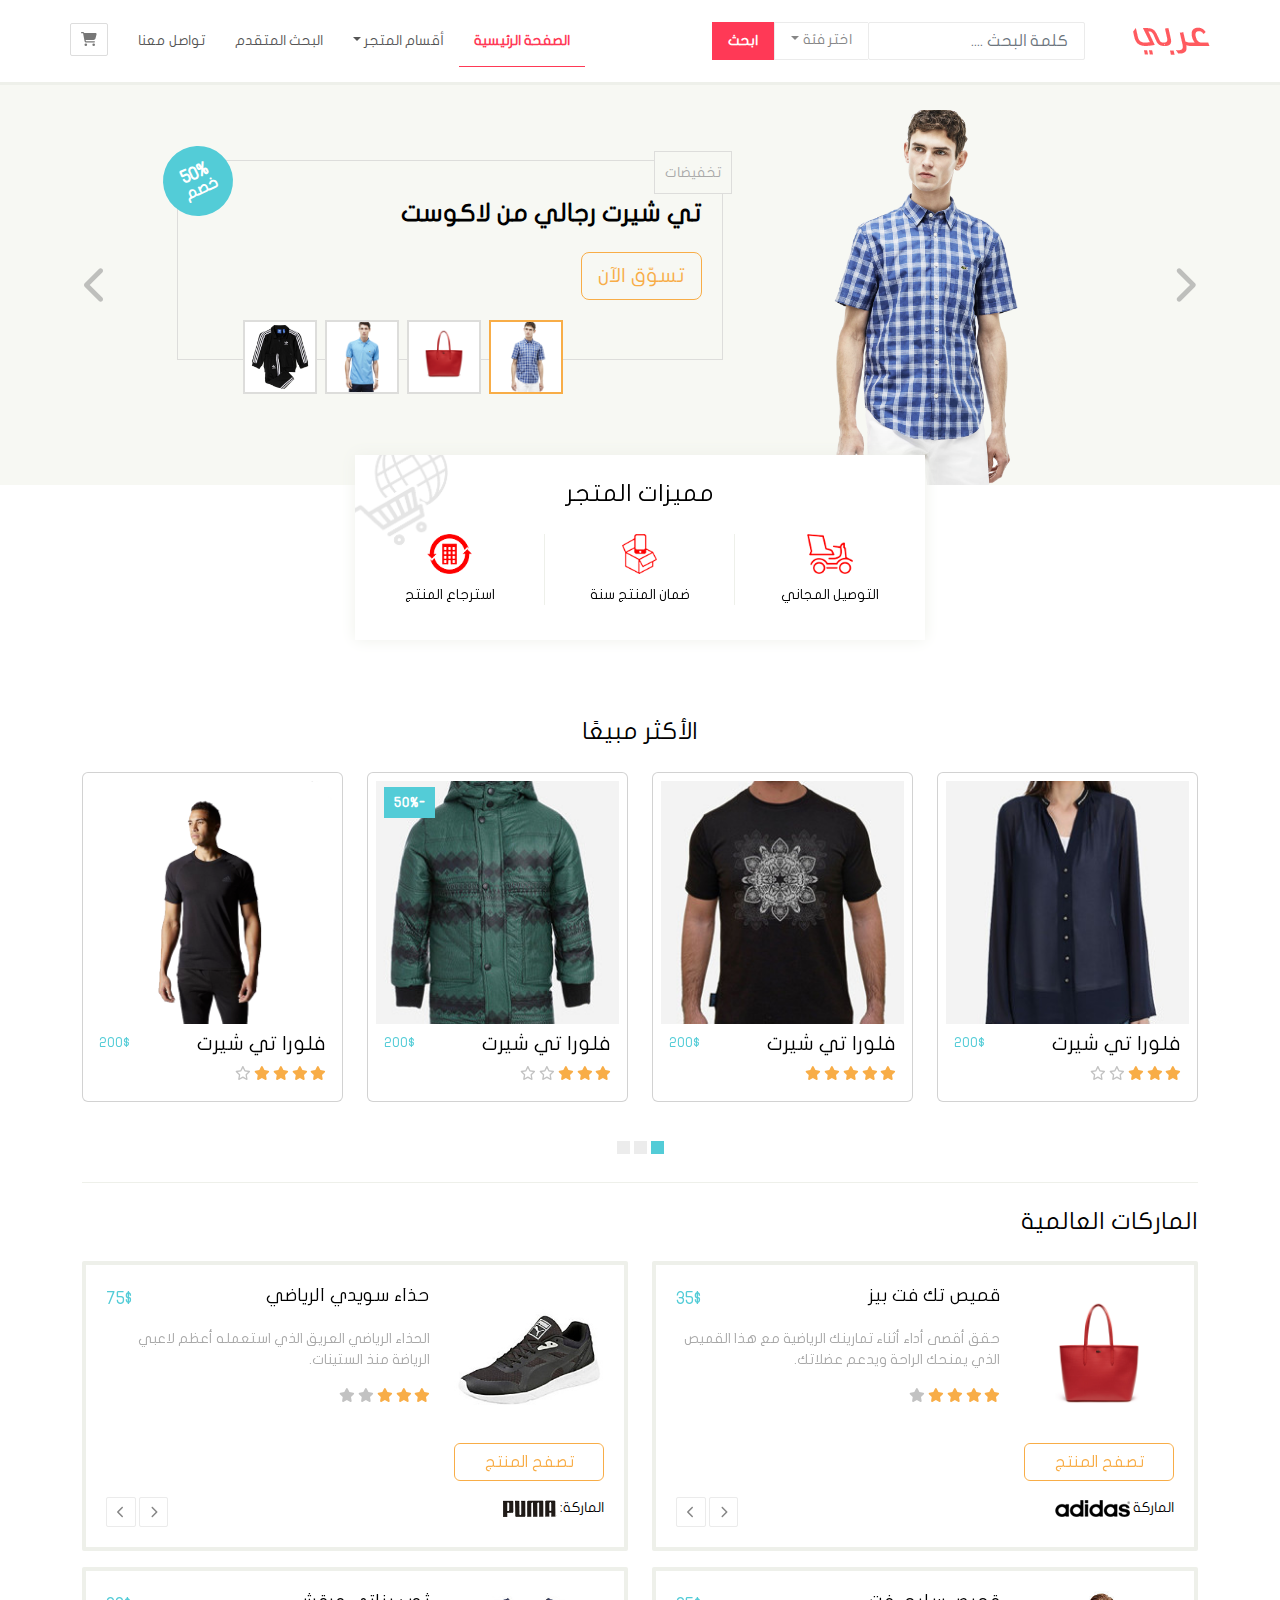
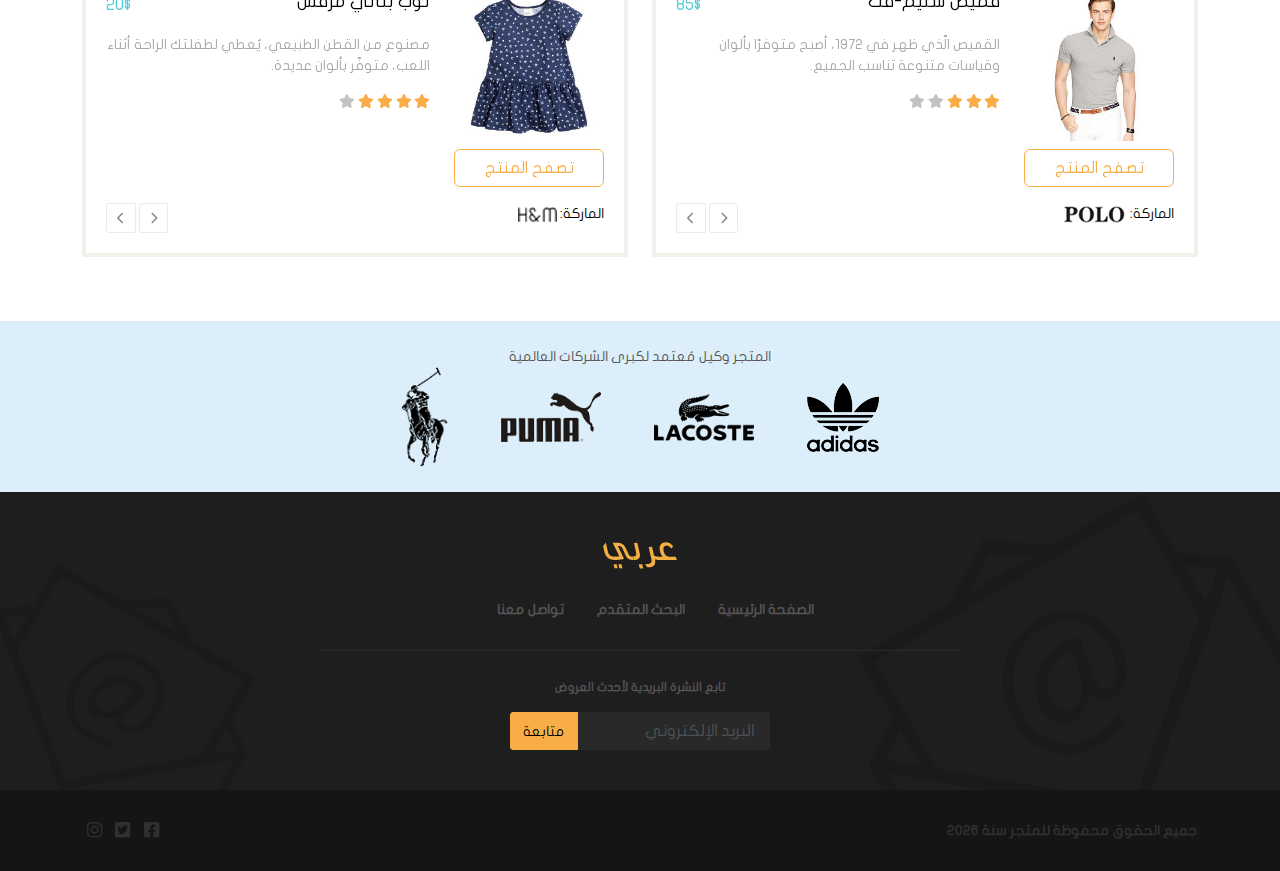
<file: index.html>
<!DOCTYPE html> <html lang="ar" dir="rtl"> <head> <meta charset="UTF-8"> <meta name="viewport" content="width=device-width,initial-scale=1"> <title>متجر عربي</title> <script defer src="main.js"></script><link href="css/style.css" rel="stylesheet"></head> <body> <div class="container-fluid"> <div class="row"> <nav class="navbar custom-navbar navbar-expand-lg"> <div class="container px-0"> <div class="navbar-header"> <button class="navbar-toggler btn btn-icon" type="button" data-bs-toggle="collapse" data-bs-target="#navbarCollapse" aria-controls="navbarCollapse" aria-expanded="false" aria-label="Toggle navigation"> <i class="fas fa-bars fa-xl"></i> </button> <a class="btn-icon btn d-lg-none" href="./checkout.html"> <i class="fa-solid fa-cart-shopping"></i> </a> <a href="#" class="me-5"> <img src="./images/logo.png" alt="متجر عربي"> </a> </div> <form action="" class="d-flex align-items-center inline-form"> <input type="search" class="form-control custom-form-control" placeholder="كلمة البحث ...."> <div class="dropdown"> <a href="#" class="nav-link dropdown-toggle custom-btn categories" id="navbarDropdown" role="button" data-bs-toggle="dropdown" area-expanded="false">اختر فئة</a> <ul class="dropdown-menu custom-dropdown-menu"> <li> <div class="checkbox ms-2"> <label> <input type="checkbox" name="search-category" value="men"> رجالي </label> </div> </li> <li> <div class="checkbox ms-2"> <label> <input type="checkbox" name="search-category" value="women"> نسائي </label> </div> </li> <li> <div class="checkbox ms-2"> <label> <input type="checkbox" name="search-category" value="kids"> أطفال </label> </div> </li> </ul> </div> <button type="submit" class="btn search-btn">ابحث</button> </form> <div class="collapse navbar-collapse" id="navbarCollapse"> <ul class="navbar-nav ms-auto"> <li class="nav-item active"> <a href="#" class="nav-link" aria-current="page">الصفحة الرئيسية </a> </li> <li class="nav-item dropdown"> <a href="#" class="nav-link dropdown-toggle" id="navbarDropdown2" role="button" data-bs-toggle="dropdown" aria-expanded="false">أقسام المتجر</a> <ul class="dropdown-menu custom-dropdown-menu"> <li> <a class="dropdown-item" href="#">رجالي</a> </li> <li> <a class="dropdown-item" href="#">نسائي</a> </li> <li> <a class="dropdown-item" href="#">أطفال</a> </li> </ul> </li> <li class="nav-item"> <a href="./search.html" class="nav-link">البحث المتقدم</a> </li> <li class="nav-item"> <a href="./contact.html" class="nav-link">تواصل معنا</a> </li> <li class="mt-2"> <a class="btn-icon btn d-none d-lg-block" id="btn-shopping-cart" href="./checkout.html" title="عربة الشراء" data-bs-toggle="tooltip" data-bs-placement="bottom"> <i class="fa-solid fa-cart-shopping"></i> </a> </li> </ul> </div> </div> </nav> </div> <div class="row"> <div id="carousel-featured" class="carousel slide" data-bs-ride="carousel"> <div class="carousel-indicators custom-carousel-indicators d-none d-md-block"> <img src="./images/lacoste_1.png" class="active custom-carousel-indicators-primary" data-bs-target="#carousel-featured" data-bs-slide-to="0" alt="تي شيرت رجالي من لاكوست"> <img src="./images/lacoste_2.png" class="custom-carousel-indicators-primary" data-bs-target="#carousel-featured" data-bs-slide-to="1" alt="حقيبة شانتاكو نسائية"> <img src="./images/lacoste_3.png" class="custom-carousel-indicators-primary" data-bs-target="#carousel-featured" data-bs-slide-to="2" alt="تي شيرت بولو"> <img src="./images/adidas_3.png" class="custom-carousel-indicators-primary" data-bs-target="#carousel-featured" data-bs-slide-to="3" alt="بدلة فايربرد الرياضية"> </div> <div class="carousel-inner"> <div class="carousel-item active"> <div class="container"> <div class="row"> <div class="col-md-4 offset-lg-1 text-center"> <img src="./images/lacoste_1.png" alt="تي شيرت رجالي من لاكوست"> </div> <div class="col-md-8 col-lg-6"> <div class="product-details"> <div class="product-category">تخفيضات</div> <div class="sale large"> 50% <span class="fs-6">خصم</span> </div> <h1>تي شيرت رجالي من لاكوست</h1> <a href="product.html" class="btn btn-lg custom-btn-outline-warning mt-3">تسوّق الآن</a> </div> </div> </div> </div> </div> <div class="carousel-item"> <div class="container"> <div class="row"> <div class="col-md-4 offset-lg-1 text-center"> <img src="./images/lacoste_2.png" alt="حقيبة شانتاكو نسائية"> </div> <div class="col-md-9 col-lg-6"> <div class="product-details"> <div class="product-category">نسائي</div> <h1>حقيبة شانتاكو نسائية</h1> <a href="product.html" class="btn btn-lg custom-btn-outline-warning mt-3">تسوّق الآن</a> </div> </div> </div> </div> </div> <div class="carousel-item"> <div class="container"> <div class="row"> <div class="col-md-4 offset-lg-1 text-center"> <img src="./images/lacoste_3.png" alt="تي شيرت بولو"> </div> <div class="col-md-8 col-lg-6"> <div class="product-details"> <div class="product-category">الأكثر مبيعًا</div> <h1>تي شيرت بولو</h1> <a href="product.html" class="btn btn-lg custom-btn-outline-warning mt-3">تسوّق الآن</a> </div> </div> </div> </div> </div> <div class="carousel-item"> <div class="container"> <div class="row"> <div class="col-md-4 offset-lg-1 text-center"> <img src="./images/adidas_3.png" alt="بدلة فايربرد الرياضية"> </div> <div class="col-md-8 col-lg-6"> <div class="product-details"> <div class="product-category">أطفال</div> <h1>بدلة فايربرد الرياضية</h1> <a href="product.html" class="btn btn-lg custom-btn-outline-warning mt-3">تسوّق الآن</a> </div> </div> </div> </div> </div> </div> <button class="carousel-control-prev" data-bs-target="#carousel-featured" data-bs-slide="prev"> <i class="fa-solid fa-chevron-right"></i> </button> <button class="carousel-control-next" data-bs-target="#carousel-featured" data-bs-slide="next"> <i class="fa-solid fa-chevron-left"></i> </button> </div> </div> <div class="container"> <div class="row"> <div id="store-features" class="col-lg-6 col-md-8 offset-lg-3 offset-md-2"> <h3 class="text-center heading"> مميزات المتجر </h3> <div class="row"> <div class="col-4 text-center feature"> <img src="./images/feature_1.png" alt="feature_1"> <div> التوصيل المجاني </div> </div> <div class="col-4 text-center feature"> <img src="./images/feature_2.png" alt="feature_2"> <div> ضمان المنتج سنة </div> </div> <div class="col-4 text-center feature"> <img src="./images/feature_3.png" alt="feature_3"> <div> استرجاع المنتج </div> </div> </div> </div> </div> </div> <div class="container my-5 most-sold"> <div class="row"> <h3 class="heading text-center"> الأكثر مبيعًا </h3> <div id="carousel-most-sold" class="carousel slide d-none d-md-block" data-bs-ride="carousel"> <ol class="carousel-indicators custom-carousel-indicators2"> <li data-bs-target="#carousel-most-sold" data-bs-slide-to="0" class="active"></li> <li data-bs-target="#carousel-most-sold" data-bs-slide-to="1"></li> <li data-bs-target="#carousel-most-sold" data-bs-slide-to="2"></li> </ol> <div class="carousel-inner"> <div class="carousel-item active"> <div class="row"> <div class="col-lg-3 col-md-4"> <div class="card custom-thumbnail p-2"> <div class="overlay"> <button class="btn add-to-cart-btn"> إضافة إلى العربة <i class="fas fa-cart-plus"></i> </button> </div> <img src="./images/most_sold_1.jpg" alt="فلورا تي شيرت"> <div class="card-body p-2"> <div class="clearfix"> <h5 class="float-start">فلورا تي شيرت</h5> <div class="price float-end">200$</div> </div> <div class="rating"> <i class="fa-solid fa-star active"></i> <i class="fa-solid fa-star active"></i> <i class="fa-solid fa-star active"></i> <i class="fa-regular fa-star"></i> <i class="fa-regular fa-star"></i> </div> <button class="btn add-to-cart-btn d-block d-lg-none mx-auto"> إضافة إلى العربة <i class="fas fa-cart-plus"></i> </button> </div> </div> </div> <div class="col-lg-3 col-md-4"> <div class="card custom-thumbnail p-2"> <div class="overlay"> <button class="btn add-to-cart-btn"> إضافة إلى العربة <i class="fas fa-cart-plus"></i> </button> </div> <img src="./images/most_sold_2.jpg" alt="فلورا تي شيرت"> <div class="card-body p-2"> <div class="clearfix"> <h5 class="float-start">فلورا تي شيرت</h5> <div class="price float-end">200$</div> </div> <div class="rating"> <i class="fa-solid fa-star active"></i> <i class="fa-solid fa-star active"></i> <i class="fa-solid fa-star active"></i> <i class="fa-solid fa-star active"></i> <i class="fa-solid fa-star active"></i> </div> <button class="btn add-to-cart-btn d-block d-lg-none mx-auto"> إضافة إلى العربة <i class="fas fa-cart-plus"></i> </button> </div> </div> </div> <div class="col-lg-3 col-md-4"> <div class="card custom-thumbnail p-2"> <div class="sale">50%</div> <div class="overlay"> <button class="btn add-to-cart-btn"> إضافة إلى العربة <i class="fas fa-cart-plus"></i> </button> </div> <img src="./images/most_sold_3.jpg" alt="فلورا تي شيرت"> <div class="card-body p-2"> <div class="clearfix"> <h5 class="float-start">فلورا تي شيرت</h5> <div class="price float-end">200$</div> </div> <div class="rating"> <i class="fa-solid fa-star active"></i> <i class="fa-solid fa-star active"></i> <i class="fa-solid fa-star active"></i> <i class="fa-regular fa-star"></i> <i class="fa-regular fa-star"></i> </div> <button class="btn add-to-cart-btn d-block d-lg-none mx-auto"> إضافة إلى العربة <i class="fas fa-cart-plus"></i> </button> </div> </div> </div> <div class="col-lg-3 col-md-4 d-none d-lg-block"> <div class="card custom-thumbnail p-2"> <div class="overlay"> <button class="btn add-to-cart-btn"> إضافة إلى العربة <i class="fas fa-cart-plus"></i> </button> </div> <img src="./images/adidas_4.png" alt="فلورا تي شيرت"> <div class="card-body p-2"> <div class="clearfix"> <h5 class="float-start">فلورا تي شيرت</h5> <div class="price float-end">200$</div> </div> <div class="rating"> <i class="fa-solid fa-star active"></i> <i class="fa-solid fa-star active"></i> <i class="fa-solid fa-star active"></i> <i class="fa-solid fa-star active"></i> <i class="fa-regular fa-star"></i> </div> <button class="btn add-to-cart-btn d-block d-lg-none mx-auto"> إضافة إلى العربة <i class="fas fa-cart-plus"></i> </button> </div> </div> </div> </div> </div> <div class="carousel-item"> <div class="row"> <div class="col-lg-3 col-md-4"> <div class="card custom-thumbnail p-2"> <div class="overlay"> <button class="btn add-to-cart-btn"> إضافة إلى العربة <i class="fas fa-cart-plus"></i> </button> </div> <img src="./images/most_sold_2.jpg" alt="فلورا تي شيرت"> <div class="card-body p-2"> <div class="clearfix"> <h5 class="float-start">فلورا تي شيرت</h5> <div class="price float-end">200$</div> </div> <div class="rating"> <i class="fa-solid fa-star active"></i> <i class="fa-solid fa-star active"></i> <i class="fa-solid fa-star active"></i> <i class="fa-solid fa-star active"></i> <i class="fa-regular fa-star"></i> </div> <button class="btn add-to-cart-btn d-block d-lg-none mx-auto"> إضافة إلى العربة <i class="fas fa-cart-plus"></i> </button> </div> </div> </div> <div class="col-lg-3 col-md-4"> <div class="card custom-thumbnail p-2"> <div class="overlay"> <button class="btn add-to-cart-btn"> إضافة إلى العربة <i class="fas fa-cart-plus"></i> </button> </div> <img src="./images/most_sold_3.jpg" alt="فلورا تي شيرت"> <div class="card-body p-2"> <div class="clearfix"> <h5 class="float-start">فلورا تي شيرت</h5> <div class="price float-end">200$</div> </div> <div class="rating"> <i class="fa-solid fa-star active"></i> <i class="fa-solid fa-star active"></i> <i class="fa-solid fa-star active"></i> <i class="fa-solid fa-star active"></i> <i class="fa-solid fa-star active"></i> </div> <button class="btn add-to-cart-btn d-block d-lg-none mx-auto"> إضافة إلى العربة <i class="fas fa-cart-plus"></i> </button> </div> </div> </div> <div class="col-lg-3 col-md-4"> <div class="card custom-thumbnail p-2"> <div class="overlay"> <button class="btn add-to-cart-btn"> إضافة إلى العربة <i class="fas fa-cart-plus"></i> </button> </div> <img src="./images/most_sold_1.jpg" alt="فلورا تي شيرت"> <div class="card-body p-2"> <div class="clearfix"> <h5 class="float-start">فلورا تي شيرت</h5> <div class="price float-end">200$</div> </div> <div class="rating"> <i class="fa-regular fa-star"></i> <i class="fa-regular fa-star"></i> <i class="fa-regular fa-star"></i> <i class="fa-regular fa-star"></i> <i class="fa-regular fa-star"></i> </div> <button class="btn add-to-cart-btn d-block d-lg-none mx-auto"> إضافة إلى العربة <i class="fas fa-cart-plus"></i> </button> </div> </div> </div> <div class="col-lg-3 col-md-4 d-none d-lg-block"> <div class="card custom-thumbnail p-2"> <div class="overlay"> <button class="btn add-to-cart-btn"> إضافة إلى العربة <i class="fas fa-cart-plus"></i> </button> </div> <img src="./images/adidas_3.png" alt="فلورا تي شيرت"> <div class="card-body p-2"> <div class="clearfix"> <h5 class="float-start">فلورا تي شيرت</h5> <div class="price float-end">200$</div> </div> <div class="rating"> <i class="fa-solid fa-star active"></i> <i class="fa-solid fa-star active"></i> <i class="fa-solid fa-star active"></i> <i class="fa-solid fa-star active"></i> <i class="fa-solid fa-star active"></i> </div> <button class="btn add-to-cart-btn d-block d-lg-none mx-auto"> إضافة إلى العربة <i class="fas fa-cart-plus"></i> </button> </div> </div> </div> </div> </div> <div class="carousel-item"> <div class="row"> <div class="col-lg-3 col-md-4"> <div class="card custom-thumbnail p-2" data-product=""> <div class="overlay"> <button class="btn add-to-cart-btn"> إضافة للعربة <i class="fas fa-cart-plus"></i> </button> </div> <img src="./images/polo_2.jpg" alt="قميص سترتش فت"> <div class="card-body p-2"> <div class="clearfix"> <h5 class="float-start">قميص سترتش فت</h5> <div class="price float-end"> 100$ </div> </div> <div class="rating"> <i class="fas fa-star active"></i> <i class="fas fa-star active"></i> <i class="fas fa-star active"></i> <i class="fas fa-star"></i> <i class="fas fa-star"></i> </div> <button class="btn add-to-cart-btn d-block d-lg-none mx-auto"> إضافة للعربة <i class="fas fa-cart-plus"></i> </button> </div> </div> </div> <div class="col-lg-3 col-md-4"> <div class="card custom-thumbnail p-2" data-product=""> <div class="overlay"> <button class="btn add-to-cart-btn"> إضافة للعربة <i class="fas fa-cart-plus"></i> </button> </div> <img src="./images/adidas_2.jpg" alt="حذاء بيور بوست"> <div class="card-body p-2"> <div class="clearfix"> <h5 class="float-start">حذاء بيور بوست</h5> <div class="price float-end"> 150$ </div> </div> <div class="rating"> <i class="fas fa-star active"></i> <i class="fas fa-star active"></i> <i class="fas fa-star active"></i> <i class="fas fa-star"></i> <i class="fas fa-star"></i> </div> <button class="btn add-to-cart-btn d-block d-lg-none mx-auto"> إضافة للعربة <i class="fas fa-cart-plus"></i> </button> </div> </div> </div> <div class="col-lg-3 col-md-4"> <div class="card custom-thumbnail p-2" data-product=""> <div class="overlay"> <button class="btn add-to-cart-btn"> إضافة للعربة <i class="fas fa-cart-plus"></i> </button> </div> <img src="./images/polo_1.jpg" alt="قميص سليم-فت"> <div class="card-body p-2"> <div class="clearfix"> <h5 class="float-start">قميص سليم-فت</h5> <div class="price float-end"> 85$ </div> </div> <div class="rating"> <i class="fas fa-star active"></i> <i class="fas fa-star active"></i> <i class="fas fa-star active"></i> <i class="fas fa-star"></i> <i class="fas fa-star"></i> </div> <button class="btn add-to-cart-btn d-block d-lg-none mx-auto"> إضافة للعربة <i class="fas fa-cart-plus"></i> </button> </div> </div> </div> <div class="col-lg-3 col-md-4 d-none d-lg-block"> <div class="card custom-thumbnail p-2" data-product=""> <div class="sale">50%</div> <div class="overlay"> <button class="btn add-to-cart-btn"> إضافة للعربة <i class="fas fa-cart-plus"></i> </button> </div> <img src="./images/lacoste_2.jpg" alt="حقيبة شانتاكو"> <div class="card-body p-2"> <div class="clearfix"> <h5 class="float-start">حقيبة شانتاكو</h5> <div class="price float-end"> 200$ </div> </div> <div class="rating"> <i class="fas fa-star active"></i> <i class="fas fa-star active"></i> <i class="fas fa-star active"></i> <i class="fas fa-star"></i> <i class="fas fa-star"></i> </div> <button class="btn add-to-cart-btn d-block d-lg-none mx-auto"> إضافة للعربة <i class="fas fa-cart-plus"></i> </button> </div> </div> </div> </div> </div> </div> </div> <div id="carousel-most-sold-altrenative" class="carousel slide d-md-none d-block" data-bs-ride="carousel"> <div class="carousel-inner"> <div class="carousel-item active"> <div class="card custom-thumbnail"> <div class="overlay"> <button class="btn add-to-cart-btn"> إضافة إلى العربة <i class="fas fa-cart-plus"></i> </button> </div> <img src="./images/most_sold_1.jpg" alt="فلورا تي شيرت"> <div class="card-body p-2"> <div class="clearfix"> <h4 class="float-start">فلورا تي شيرت</h4> <div class="price float-end">200$</div> </div> <div class="rating"> <i class="fa-solid fa-star active"></i> <i class="fa-solid fa-star active"></i> <i class="fa-solid fa-star active"></i> <i class="fa-regular fa-star"></i> <i class="fa-regular fa-star"></i> </div> <button class="btn add-to-cart-btn d-block d-lg-none mx-auto"> إضافة إلى العربة <i class="fas fa-cart-plus"></i> </button> </div> </div> </div> <div class="carousel-item"> <div class="card custom-thumbnail"> <div class="overlay"> <button class="btn add-to-cart-btn"> إضافة إلى العربة <i class="fas fa-cart-plus"></i> </button> </div> <img src="./images/adidas_4.png" alt="فلورا تي شيرت"> <div class="card-body p-2"> <div class="clearfix"> <h4 class="float-start">فلورا تي شيرت</h4> <div class="price float-end">200$</div> </div> <div class="rating"> <i class="fa-solid fa-star active"></i> <i class="fa-solid fa-star active"></i> <i class="fa-solid fa-star active"></i> <i class="fa-regular fa-star"></i> <i class="fa-regular fa-star"></i> </div> <button class="btn add-to-cart-btn d-block d-lg-none mx-auto"> إضافة إلى العربة <i class="fas fa-cart-plus"></i> </button> </div> </div> </div> <div class="carousel-item"> <div class="card custom-thumbnail"> <div class="overlay"> <button class="btn add-to-cart-btn"> إضافة إلى العربة <i class="fas fa-cart-plus"></i> </button> </div> <img src="./images/adidas_1.jpg" alt="فلورا تي شيرت"> <div class="card-body p-2"> <div class="clearfix"> <h4 class="float-start">فلورا تي شيرت</h4> <div class="price float-end">200$</div> </div> <div class="rating"> <i class="fa-solid fa-star active"></i> <i class="fa-solid fa-star active"></i> <i class="fa-solid fa-star active"></i> <i class="fa-regular fa-star"></i> <i class="fa-regular fa-star"></i> </div> <button class="btn add-to-cart-btn d-block d-lg-none mx-auto"> إضافة إلى العربة <i class="fas fa-cart-plus"></i> </button> </div> </div> </div> <div class="carousel-item"> <div class="card custom-thumbnail"> <div class="overlay"> <button class="btn add-to-cart-btn"> إضافة إلى العربة <i class="fas fa-cart-plus"></i> </button> </div> <img src="./images/adidas_4.jpg" alt="فلورا تي شيرت"> <div class="card-body p-2"> <div class="clearfix"> <h4 class="float-start">فلورا تي شيرت</h4> <div class="price float-end">200$</div> </div> <div class="rating"> <i class="fa-solid fa-star active"></i> <i class="fa-solid fa-star active"></i> <i class="fa-solid fa-star active"></i> <i class="fa-regular fa-star"></i> <i class="fa-regular fa-star"></i> </div> <button class="btn add-to-cart-btn d-block d-lg-none mx-auto"> إضافة إلى العربة <i class="fas fa-cart-plus"></i> </button> </div> </div> </div> <div class="carousel-item"> <div class="card custom-thumbnail"> <div class="overlay"> <button class="btn add-to-cart-btn"> إضافة إلى العربة <i class="fas fa-cart-plus"></i> </button> </div> <img src="./images/most_sold_3.jpg" alt="فلورا تي شيرت"> <div class="card-body p-2"> <div class="clearfix"> <h4 class="float-start">فلورا تي شيرت</h4> <div class="price float-end">200$</div> </div> <div class="rating"> <i class="fa-solid fa-star active"></i> <i class="fa-solid fa-star active"></i> <i class="fa-solid fa-star active"></i> <i class="fa-regular fa-star"></i> <i class="fa-regular fa-star"></i> </div> <button class="btn add-to-cart-btn d-block d-lg-none mx-auto"> إضافة إلى العربة <i class="fas fa-cart-plus"></i> </button> </div> </div> </div> <div class="carousel-item"> <div class="card custom-thumbnail"> <div class="overlay"> <button class="btn add-to-cart-btn"> إضافة إلى العربة <i class="fas fa-cart-plus"></i> </button> </div> <img src="./images/most_sold_2.jpg" alt="فلورا تي شيرت"> <div class="card-body p-2"> <div class="clearfix"> <h4 class="float-start">فلورا تي شيرت</h4> <div class="price float-end">200$</div> </div> <div class="rating"> <i class="fa-solid fa-star active"></i> <i class="fa-solid fa-star active"></i> <i class="fa-solid fa-star active"></i> <i class="fa-regular fa-star"></i> <i class="fa-regular fa-star"></i> </div> <button class="btn add-to-cart-btn d-block d-lg-none mx-auto"> إضافة إلى العربة <i class="fas fa-cart-plus"></i> </button> </div> </div> </div> </div> <div class="text-center"> <button class="btn arrow-btn" data-bs-target="#carousel-most-sold-altrenative" data-bs-slide="prev"> <i class="fas fa-chevron-right"></i> </button> <button class="btn arrow-btn" data-bs-target="#carousel-most-sold-altrenative" data-bs-slide="next"> <i class="fas fa-chevron-left"></i> </button> </div> </div> </div> </div> <div id="row-brands" class="my-5"> <div class="container"> <h3 class="heading mt-5">الماركات العالمية</h3> <div class="row"> <div class="col-md-6 mb-3"> <div class="panel"> <div id="carousel-brand-adidas" class="carousel slide" data-bs-ride="carousel"> <div class="carousel-inner"> <div class="carousel-item active"> <div class="row"> <div class="col-lg-4 text-center"> <img src="./images/lacoste_2.jpg" alt="lacoste" class="mb-2 img-fluid" height="145"> <a href="product.html" class="btn custom-btn-outline-warning d-none d-lg-block">تصفح المنتج</a> </div> <div class="col-lg-8"> <div class="clearfix"> <h4 class="float-start"> قميص تك فت بيز </h4> <div class="float-end price">35$</div> </div> <p class="custom-text-muted"> حقق أقصى أداء أثناء تمارينك الرياضية مع هذا القميص الذي يمنحك الراحة ويدعم عضلاتك. </p> <div class="rating"> <i class="fas fa-star active"></i> <i class="fas fa-star active"></i> <i class="fas fa-star active"></i> <i class="fas fa-star active"></i> <i class="fas fa-star"></i> </div> <div class="d-lg-none"> <a href="product.html" class="btn w-100 mt-3 custom-btn-outline-warning">تصفح المنتج</a> </div> </div> </div> </div> <div class="carousel-item"> <div class="row"> <div class="col-lg-4 text-center"> <img src="./images/lacoste_2.jpg" alt="lacoste" class="img-fluid mb-2" height="145"> <a href="product.html" class="btn custom-btn-outline-warning d-none d-lg-block">تصفح المنتج</a> </div> <div class="col-lg-8"> <div class="clearfix"> <h4 class="float-start"> قميص تك فت بيز </h4> <div class="float-end price">35$</div> </div> <p class="custom-text-muted"> حقق أقصى أداء أثناء تمارينك الرياضية مع هذا القميص الذي يمنحك الراحة ويدعم عضلاتك. </p> <div class="rating"> <i class="fas fa-star active"></i> <i class="fas fa-star active"></i> <i class="fas fa-star active"></i> <i class="fas fa-star active"></i> <i class="fas fa-star"></i> </div> <div class="d-lg-none"> <a href="product.html" class="btn w-100 mt-3 custom-btn-outline-warning">تصفح المنتج</a> </div> </div> </div> </div> </div> <div class="mt-3"> <div class="clearfix"> <div class="float-start"> <div class="d-inline">الماركة</div> <img src="./images/adidas_small.png" alt="adidas" class="img-fluid"> </div> <div class="float-end"> <button class="btn arrow-btn" data-bs-target="#carousel-brand-adidas" data-bs-slide="prev"> <i class="fas fa-chevron-right"></i> </button> <button class="btn arrow-btn" data-bs-target="#carousel-brand-adidas" data-bs-slide="next"> <i class="fas fa-chevron-left"></i> </button> </div> </div> </div> </div> </div> </div> <div class="col-md-6 mb-3"> <div class="panel"> <div id="carousel-brand-puma" class="carousel slide" data-bs-ride="carousel"> <div class="carousel-inner"> <div class="active carousel-item"> <div class="row"> <div class="col-lg-4 text-center"> <img src="./images/puma_1.jpg" alt="حذاء سويدي الرياضي" class="img-fluid mb-2" height="145"> <a href="product.html" class="btn custom-btn-outline-warning d-none d-lg-block">تصفح المنتج</a> </div> <div class="col-lg-8 product-details"> <div class="clearfix"> <h4 class="float-start">حذاء سويدي الرياضي</h4> <div class="price float-end"> 75$ </div> </div> <p class="custom-text-muted"> الحذاء الرياضي العريق الذي استعمله أعظم لاعبي الرياضة منذ الستينات. </p> <div class="rating"> <i class="fas fa-star active"></i> <i class="fas fa-star active"></i> <i class="fas fa-star active"></i> <i class="fas fa-star"></i> <i class="fas fa-star"></i> </div> </div> <div class="d-lg-none"> <a href="product.html" class="btn w-100 mt-3 custom-btn-outline-warning">تصفح المنتج</a> </div> </div> </div> <div class="carousel-item"> <div class="row"> <div class="col-lg-4 text-center"> <img src="./images/puma_2.jpg" alt="حذاء التنس سماش بَك" class="img-fluid mb-2" height="145"> <a href="product.html" class="btn custom-btn-outline-warning d-none d-lg-block">تصفح المنتج</a> </div> <div class="col-lg-8 product-details"> <div class="clearfix"> <div class="float-start"> <h4>حذاء التنس سماش بَك</h4> </div> <div class="price float-end"> 65$ </div> </div> <p class="custom-text-muted"> حذاء التنس المريح والأنيق من بوما، مناسب لساعات طويلة من التمرين. </p> <div class="rating"> <i class="fas fa-star active"></i> <i class="fas fa-star active"></i> <i class="fas fa-star active"></i> <i class="fas fa-star"></i> <i class="fas fa-star"></i> </div> </div> <div class="d-lg-none"> <a href="product.html" class="btn w-100 mt-3 custom-btn-outline-warning">تصفح المنتج</a> </div> </div> </div> </div> </div> <div class="mt-3"> <div class="clearfix"> <div class="float-start"> <div class="d-inline">الماركة:</div> <img src="./images/puma_small.png" alt="Puma" class="img-fluid"> </div> <div class="float-end"> <button class="btn arrow-btn" data-bs-target="#carousel-brand-puma" data-bs-slide="prev"> <i class="fas fa-chevron-right"></i> </button> <button class="btn arrow-btn" data-bs-target="#carousel-brand-puma" data-bs-slide="next"> <i class="fas fa-chevron-left"></i> </button> </div> </div> </div> </div> </div> <div class="col-md-6 mb-3"> <div class="panel"> <div id="carousel-brand-polo" class="carousel slide" data-bs-ride="carousel"> <div class="carousel-inner"> <div class="active carousel-item"> <div class="row"> <div class="col-lg-4 text-center"> <img src="./images/polo_1.jpg" alt="قميص سليم-فت" class="img-fluid mb-2" height="145"> <a href="product.html" class="btn custom-btn-outline-warning d-none d-lg-block">تصفح المنتج</a> </div> <div class="col-lg-8 product-details"> <div class="clearfix"> <div class="float-start"> <h4>قميص سليم-فت</h4> </div> <div class="price float-end"> 85$ </div> </div> <p class="custom-text-muted"> القميص الّذي ظهر في 1972، أصبح متوفرًا بألوان وقياسات متنوعة تناسب الجميع. </p> <div class="rating"> <i class="fas fa-star active"></i> <i class="fas fa-star active"></i> <i class="fas fa-star active"></i> <i class="fas fa-star"></i> <i class="fas fa-star"></i> </div> </div> <div class="d-lg-none"> <a href="product.html" class="btn w-100 mt-3 custom-btn-outline-warning">تصفح المنتج</a> </div> </div> </div> <div class="carousel-item"> <div class="row"> <div class="col-lg-4 text-center"> <img src="./images/polo_2.jpg" alt="قميص سترتش فت" class="img-fluid mb-2" height="145"> <a href="product.html" class="btn custom-btn-outline-warning d-none d-lg-block">تصفح المنتج</a> </div> <div class="col-lg-8 product-details"> <div class="clearfix"> <h4 class="float-start">قميص سترتش فت</h4> <div class="price float-end"> 100$ </div> </div> <p class="custom-text-muted"> مصنوع من القطن ومزيّن بأزرار من براقة، قميص يمثل الراحة ذاتها. </p> <div class="rating"> <i class="fas fa-star active"></i> <i class="fas fa-star active"></i> <i class="fas fa-star active"></i> <i class="fas fa-star"></i> <i class="fas fa-star"></i> </div> </div> <div class="d-lg-none"> <a href="product.html" class="btn w-100 mt-3 custom-btn-outline-warning">تصفح المنتج</a> </div> </div> </div> </div> </div> <div class="mt-3"> <div class="clearfix"> <div class="float-start"> <div class="d-inline">الماركة:</div> <img src="./images/polo_small.png" alt="Polo" class="img-fluid"> </div> <div class="float-end"> <button class="btn arrow-btn" data-bs-target="#carousel-brand-polo" data-bs-slide="prev"> <i class="fas fa-chevron-right"></i> </button> <button class="btn arrow-btn" data-bs-target="#carousel-brand-polo" data-bs-slide="next"> <i class="fas fa-chevron-left"></i> </button> </div> </div> </div> </div> </div> <div class="col-md-6 mb-3"> <div class="panel"> <div id="carousel-brand-hm" class="carousel slide" data-bs-ride="carousel"> <div class="carousel-inner"> <div class="active carousel-item"> <div class="row"> <div class="col-lg-4 text-center"> <img src="./images/hm_2.jpg" alt="ثوب بناتي مرقش" class="img-fluid mb-2" height="145"> <a href="product.html" class="btn custom-btn-outline-warning d-none d-lg-block">تصفح المنتج</a> </div> <div class="col-lg-8 product-details"> <div class="clearfix"> <h4 class="float-start">ثوب بناتي مرقش</h4> <div class="price float-end"> 20$ </div> </div> <p class="custom-text-muted"> مصنوع من القطن الطبيعي، يُعطي لطفلتك الراحة أثناء اللعب، متوفّر بألوان عديدة. </p> <div class="rating"> <i class="fas fa-star active"></i> <i class="fas fa-star active"></i> <i class="fas fa-star active"></i> <i class="fas fa-star active"></i> <i class="fas fa-star"></i> </div> </div> <div class="d-lg-none"> <a href="product.html" class="btn w-100 mt-3 custom-btn-outline-warning">تصفح المنتج</a> </div> </div> </div> <div class="carousel-item"> <div class="row"> <div class="col-lg-4 text-center"> <img src="./images/hm_3.jpg" alt="طقم للصغار" class="img-fluid mb-2" height="145"> <a href="product.html" class="btn custom-btn-outline-warning d-none d-lg-block">تصفح المنتج</a> </div> <div class="col-lg-8 product-details"> <div class="clearfix"> <h4 class="float-start">طقم للصغار</h4> <div class="price float-end"> 25$ </div> </div> <p class="custom-text-muted"> ملائم للأطفال بين 3-5 سنوات، ذو مظهر جذّاب وأنيق </p> <div class="rating"> <i class="fas fa-star active"></i> <i class="fas fa-star active"></i> <i class="fas fa-star active"></i> <i class="fas fa-star active"></i> <i class="fas fa-star"></i> </div> </div> <div class="d-lg-none"> <a href="product.html" class="btn w-100 mt-3 custom-btn-outline-warning">تصفح المنتج</a> </div> </div> </div> </div> </div> <div class="mt-3"> <div class="clearfix"> <div class="float-start"> <div class="d-inline">الماركة:</div> <img src="./images/hm_small.png" alt="H and M" class="img-fluid"> </div> <div class="float-end"> <button class="btn arrow-btn" data-bs-target="#carousel-brand-hm" data-bs-slide="prev"> <i class="fas fa-chevron-right"></i> </button> <button class="btn arrow-btn" data-bs-target="#carousel-brand-hm" data-bs-slide="next"> <i class="fas fa-chevron-left"></i> </button> </div> </div> </div> </div> </div> </div> </div> </div> <footer class="row"> <div id="brand-logos" class="text-center"> <span>المتجر وكيل مُعتمد لكبرى الشركات العالمية</span> <div class="img-container"> <img src="./images/adidas.png" alt="adidas"> <img src="./images/lacoste.png" alt="lacoste"> <img src="./images/puma.png" alt="puma"> <img src="./images/polo.png" alt="polo"> </div> </div> <div id="footer-nav" class="text-center"> <div class="footer-logo"> <a href="./"> <img src="./images/logo_footer.png" alt="logo"> </a> </div> <div class="footer-nav-links d-none d-md-block"> <a href="./index.html">الصفحة الرئيسية</a> <a href="search.html">البحث المتقدم</a> <a href="contact.html">تواصل معنا</a> </div> <div class="newsletter col-md-6 offset-md-3 d-flex align-items-center justify-content-center"> <form> <label for="footer-input">تابع النشرة البريدية لأحدث العروض</label> <br> <div class="input-group"> <input type="email" name="email" id="footer-input" class="form-control custom-form-control" placeholder="البريد الإلكتروني"> <button type="submit" class="btn custom-btn-warning">متابعة</button> </div> </form> </div> </div> <div id="footer-copyright-social"> <div class="container"> <div class="clearfix"> <div id="copyright" class="float-start"> </div> <div id="social-icons" class="float-end"> <a href="#"> <i class="fab fa-facebook-square fa-lg"></i> </a> <a href="#"> <i class="fab fa-twitter-square fa-lg"></i> </a> <a href="#"> <i class="fab fa-instagram fa-lg"></i> </a> </div> </div> </div> </div> </footer> </div> </body> </html>
</file>
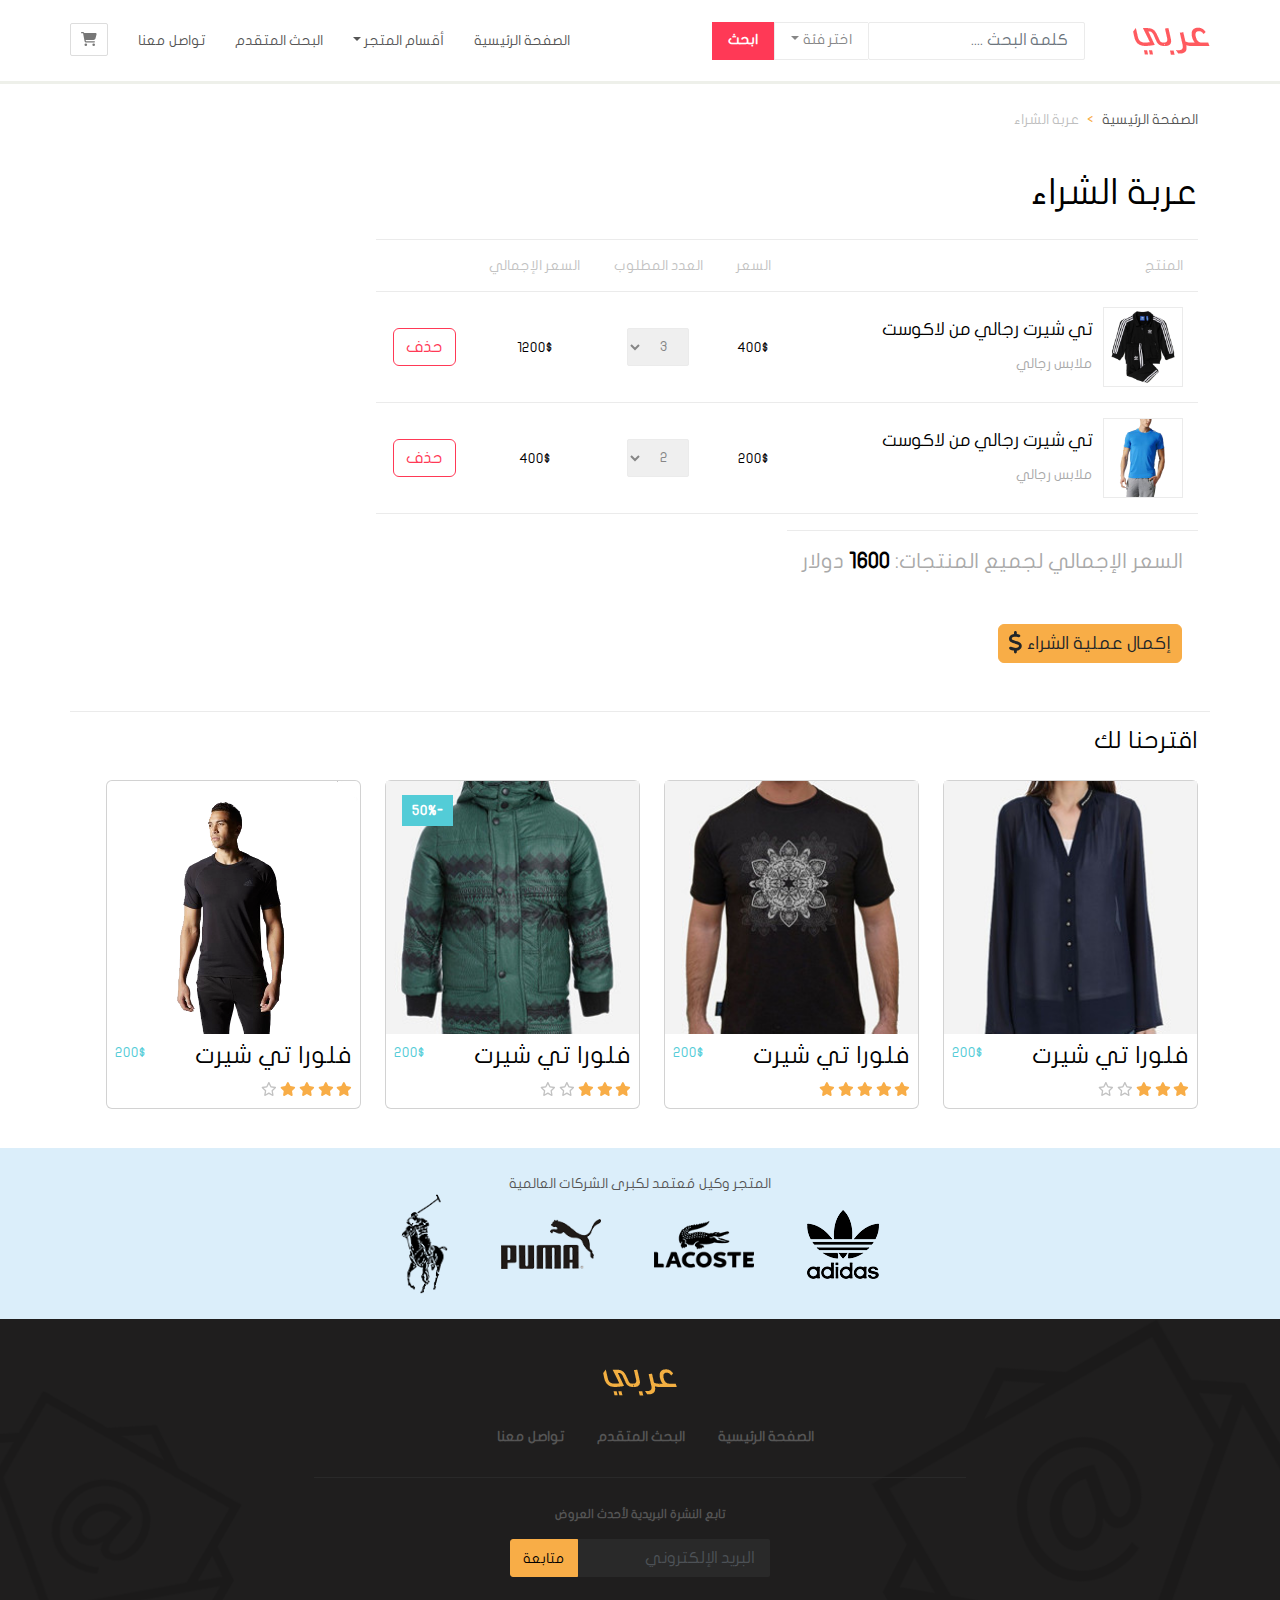
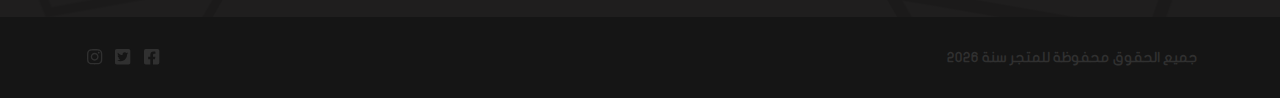
<file: checkout.html>
<!DOCTYPE html> <html lang="ar" dir="rtl"> <head> <meta charset="UTF-8"> <meta http-equiv="X-UA-Compatible" content="IE=edge"> <meta name="viewport" content="width=device-width,initial-scale=1"> <title>عربة الشراء</title> <script defer src="main.js"></script><link href="css/style.css" rel="stylesheet"></head> <body> <div class="conatiner-fluid overflow-hidden"> <div class="row"> <nav class="navbar custom-navbar navbar-expand-lg"> <div class="container px-0"> <div class="navbar-header"> <button class="navbar-toggler btn btn-icon" type="button" data-bs-toggle="collapse" data-bs-target="#navbarCollapse" aria-controls="navbarCollapse" aria-expanded="false" aria-label="Toggle navigation"> <i class="fas fa-bars fa-xl"></i> </button> <a class="btn-icon btn d-lg-none" href="./checkout.html"> <i class="fa-solid fa-cart-shopping"></i> </a> <a href="./index.html" class="me-5"> <img src="./images/logo.png" alt="متجر عربي"> </a> </div> <form action="" class="d-flex inline-form"> <input type="search" class="form-control custom-form-control" placeholder="كلمة البحث ...."> <div class="dropdown"> <a href="#" class="nav-link dropdown-toggle custom-btn categories" id="navbarDropdown" role="button" data-bs-toggle="dropdown" area-expanded="false">اختر فئة</a> <ul class="dropdown-menu custom-dropdown-menu"> <li> <div class="checkbox ms-2"> <label> <input type="checkbox" name="search-category" value="men"> رجالي </label> </div> </li> <li> <div class="checkbox ms-2"> <label> <input type="checkbox" name="search-category" value="women"> نسائي </label> </div> </li> <li> <div class="checkbox ms-2"> <label> <input type="checkbox" name="search-category" value="kids"> أطفال </label> </div> </li> </ul> </div> <button type="submit" class="btn search-btn">ابحث</button> </form> <div class="collapse navbar-collapse" id="navbarCollapse"> <ul class="navbar-nav ms-auto"> <li class="nav-item"> <a href="./index.html" class="nav-link">الصفحة الرئيسية </a> </li> <li class="nav-item dropdown"> <a href="#" class="nav-link dropdown-toggle" id="navbarDropdown2" role="button" data-bs-toggle="dropdown" aria-expanded="false">أقسام المتجر</a> <ul class="dropdown-menu custom-dropdown-menu"> <li> <a class="dropdown-item" href="#">رجالي</a> </li> <li> <a class="dropdown-item" href="#">نسائي</a> </li> <li> <a class="dropdown-item" href="#">أطفال</a> </li> </ul> </li> <li class="nav-item"> <a href="./search.html" class="nav-link">البحث المتقدم</a> </li> <li class="nav-item"> <a href="./contact.html" class="nav-link">تواصل معنا</a> </li> <li class="mt-2"> <a class="btn-icon btn d-none d-lg-block" id="btn-shopping-cart" href="./checkout.html" title="عربة الشراء" data-bs-toggle="tooltip" data-bs-placement="bottom"> <i class="fa-solid fa-cart-shopping"></i> </a> </li> </ul> </div> </div> </nav> </div> <div class="container"> <div class="container"> <div class="row" aria-label="breadcrumb" style="--bs-breadcrumb-divider:'>'"> <ol class="breadcrumb custom-breadcrumb"> <li class="breadcrumb-item"> <a href="./index.html">الصفحة الرئيسية</a> </li> <li class="breadcrumb-item active"> عربة الشراء </li> </ol> </div> </div> <div class="borders-between"> <div class="row"> <h1 class="heading custom-heading">عربة الشراء</h1> <form action="./payment.html" id="form-checkout"> <table class="custom-table"> <thead> <tr> <th>المنتج</th> <th>السعر</th> <th>العدد المطلوب</th> <th class="hide-on-small">السعر الإجمالي</th> <th></th> </tr> </thead> <tbody> <tr data-product-info data-product-price="400"> <td> <div class="custom-media d-flex"> <img src="./images/adidas_3.png" alt="adidas" class="d-none d-md-block"> <div> <h4>تي شيرت رجالي من لاكوست</h4> <div class="custom-text-muted"> ملابس رجالي </div> </div> </div> </td> <td> 400$ </td> <td> <select name="product1" class="custom-form-control qunatity" id="product-quantity" data-product-quantity> <option value="1">1</option> <option value="2">2</option> <option value="3" selected="selected">3</option> </select> </td> <td class="total-price-for-product hide-on-small"> 1200$ </td> <td> <button class="btn custom-btn-outline-danger" data-remove-from-card> <i class="far fa-trash-alt d-md-none d-block"></i> <span class="d-none d-md-block">حذف</span> </button> </td> </tr> <tr data-product-info data-product-price="200"> <td> <div class="custom-media d-flex"> <img src="./images/adidas_1.png" alt="adidas" class="d-none d-md-block"> <div> <h4>تي شيرت رجالي من لاكوست</h4> <div class="custom-text-muted"> ملابس رجالي </div> </div> </div> </td> <td> 200$ </td> <td> <select name="product1" class="custom-form-control qunatity" data-product-quantity> <option value="1">1</option> <option value="2" selected="selected">2</option> <option value="3">3</option> </select> </td> <td class="total-price-for-product hide-on-small"> 400$ </td> <td> <button class="btn custom-btn-outline-danger" data-remove-from-card> <i class="far fa-trash-alt d-md-none d-block"></i> <span class="d-none d-md-block">حذف</span> </button> </td> </tr> </tbody> <tfoot class="my-3 d-block"> <tr> <td colspan="5" class="total-price custom-text-muted"> <span>السعر الإجمالي لجميع المنتجات: </span> <span id="total-price-for-all-product">1600</span> <span>دولار</span> </td> </tr> </tfoot> </table> <button type="submit" class="btn custom-btn-warning custom-btn-with-icon ms-3 mb-4"> <span> إكمال عملية الشراء <i class="fas fa-dollar-sign fa-lg"></i> </span> </button> </form> </div> <div class="row suggestions my-4"> <h3 class="heading"> اقترحنا لك </h3> <div class="row"> <div class="col-lg-3 col-md-4"> <div class="card custom-thumbnail"> <div class="overlay"> <button class="btn add-to-cart-btn"> إضافة إلى العربة <i class="fas fa-cart-plus"></i> </button> </div> <img src="./images/most_sold_1.jpg" alt="فلورا تي شيرت"> <div class="card-body p-2"> <div class="clearfix"> <h4 class="float-start">فلورا تي شيرت</h4> <div class="price float-end">200$</div> </div> <div class="rating"> <i class="fa-solid fa-star active"></i> <i class="fa-solid fa-star active"></i> <i class="fa-solid fa-star active"></i> <i class="fa-regular fa-star"></i> <i class="fa-regular fa-star"></i> </div> <button class="btn add-to-cart-btn d-block d-lg-none mx-auto"> إضافة إلى العربة <i class="fas fa-cart-plus"></i> </button> </div> </div> </div> <div class="col-lg-3 col-md-4"> <div class="card custom-thumbnail"> <div class="overlay"> <button class="btn add-to-cart-btn"> إضافة إلى العربة <i class="fas fa-cart-plus"></i> </button> </div> <img src="./images/most_sold_2.jpg" alt="فلورا تي شيرت"> <div class="card-body p-2"> <div class="clearfix"> <h4 class="float-start">فلورا تي شيرت</h4> <div class="price float-end">200$</div> </div> <div class="rating"> <i class="fa-solid fa-star active"></i> <i class="fa-solid fa-star active"></i> <i class="fa-solid fa-star active"></i> <i class="fa-solid fa-star active"></i> <i class="fa-solid fa-star active"></i> </div> <button class="btn add-to-cart-btn d-block d-lg-none mx-auto"> إضافة إلى العربة <i class="fas fa-cart-plus"></i> </button> </div> </div> </div> <div class="col-lg-3 col-md-4"> <div class="card custom-thumbnail"> <div class="sale">50%</div> <div class="overlay"> <button class="btn add-to-cart-btn"> إضافة إلى العربة <i class="fas fa-cart-plus"></i> </button> </div> <img src="./images/most_sold_3.jpg" alt="فلورا تي شيرت"> <div class="card-body p-2"> <div class="clearfix"> <h4 class="float-start">فلورا تي شيرت</h4> <div class="price float-end">200$</div> </div> <div class="rating"> <i class="fa-solid fa-star active"></i> <i class="fa-solid fa-star active"></i> <i class="fa-solid fa-star active"></i> <i class="fa-regular fa-star"></i> <i class="fa-regular fa-star"></i> </div> <button class="btn add-to-cart-btn d-block d-lg-none mx-auto"> إضافة إلى العربة <i class="fas fa-cart-plus"></i> </button> </div> </div> </div> <div class="col-lg-3 col-md-4 d-none d-lg-block"> <div class="card custom-thumbnail"> <div class="overlay"> <button class="btn add-to-cart-btn"> إضافة إلى العربة <i class="fas fa-cart-plus"></i> </button> </div> <img src="./images/adidas_4.png" alt="فلورا تي شيرت"> <div class="card-body p-2"> <div class="clearfix"> <h4 class="float-start">فلورا تي شيرت</h4> <div class="price float-end">200$</div> </div> <div class="rating"> <i class="fa-solid fa-star active"></i> <i class="fa-solid fa-star active"></i> <i class="fa-solid fa-star active"></i> <i class="fa-solid fa-star active"></i> <i class="fa-regular fa-star"></i> </div> <button class="btn add-to-cart-btn d-block d-lg-none mx-auto"> إضافة إلى العربة <i class="fas fa-cart-plus"></i> </button> </div> </div> </div> </div> </div> </div> </div> <footer class="row"> <div id="brand-logos" class="text-center"> <span>المتجر وكيل مُعتمد لكبرى الشركات العالمية</span> <div class="img-container"> <img src="./images/adidas.png" alt="adidas"> <img src="./images/lacoste.png" alt="lacoste"> <img src="./images/puma.png" alt="puma"> <img src="./images/polo.png" alt="polo"> </div> </div> <div id="footer-nav" class="text-center"> <div class="footer-logo"> <a href="./"> <img src="./images/logo_footer.png" alt="logo"> </a> </div> <div class="footer-nav-links d-none d-md-block"> <a href="./index.html">الصفحة الرئيسية</a> <a href="search.html">البحث المتقدم</a> <a href="contact.html">تواصل معنا</a> </div> <div class="newsletter col-md-6 offset-md-3 d-flex align-items-center justify-content-center"> <form> <label for="footer-input">تابع النشرة البريدية لأحدث العروض</label> <br> <div class="input-group"> <input type="email" name="email" id="footer-input" class="form-control custom-form-control" placeholder="البريد الإلكتروني"> <button type="submit" class="btn custom-btn-warning">متابعة</button> </div> </form> </div> </div> <div id="footer-copyright-social"> <div class="container"> <div class="clearfix"> <div id="copyright" class="float-start"> </div> <div id="social-icons" class="float-end"> <a href="https://www.facebook.com"> <i class="fab fa-facebook-square fa-lg"></i> </a> <a href="https://www.twitter.com"> <i class="fab fa-twitter-square fa-lg"></i> </a> <a href="https://www.instagram.com"> <i class="fab fa-instagram fa-lg"></i> </a> </div> </div> </div> </div> </footer> </div> <script src="5b60f5163722fd69718f.js"></script> </body> </html>
</file>
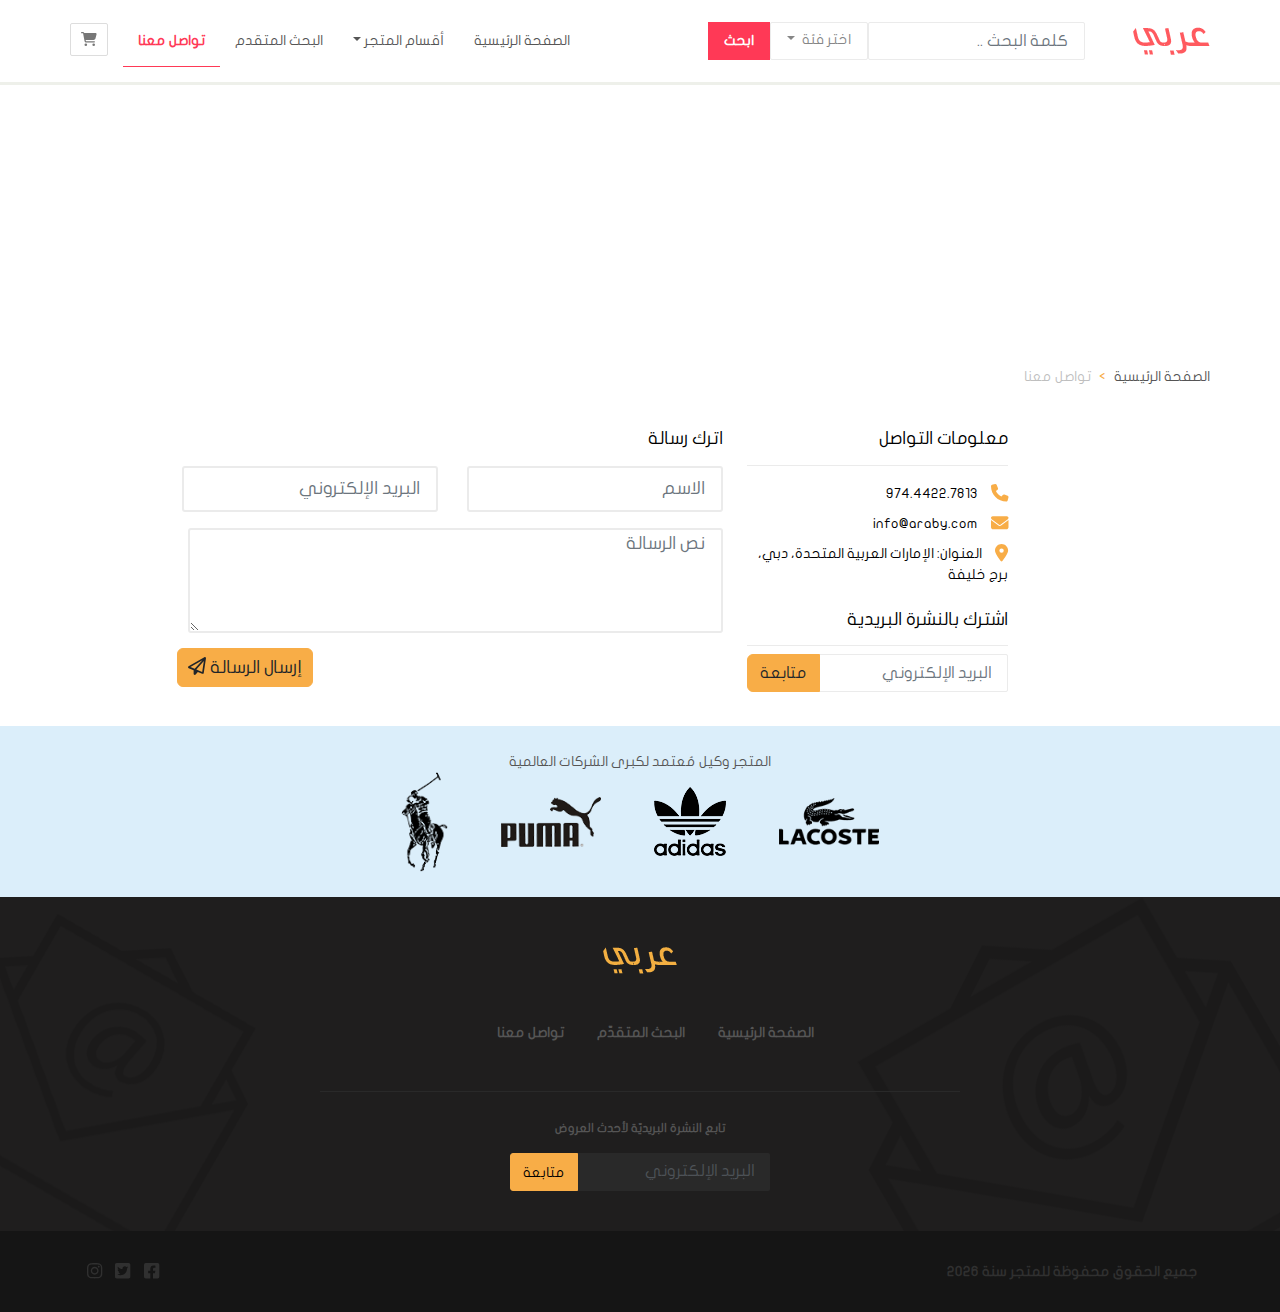
<file: contact.html>
<!DOCTYPE html> <html lang="ar" dir="rtl"> <head> <meta charset="UTF-8"> <meta http-equiv="X-UA-Compatible" content="IE=edge"> <meta name="viewport" content="width=device-width,initial-scale=1"> <title>متجر عربي</title> <script defer src="main.js"></script><link href="css/style.css" rel="stylesheet"></head> <body> <div class="container-fluid"> <div class="row"> <nav class="navbar custom-navbar navbar-expand-lg"> <div class="container px-0"> <div class="navbar-header"> <button class="navbar-toggler btn btn-icon" data-bs-toggle="collapse" data-bs-target="#navbar-collapsed-menu" aria-controls="navbar-collapsed-menu"> <i class="fas fa-bars fa-xl"></i> </button> <a href="./checkout.html" class="d-lg-none btn btn-icon"> <i class="fas fa-shopping-cart fa-lg"></i> </a> <a href="." class="me-5"> <img src="./images/logo.png" alt="متجر عربي"> </a> </div> <form class="d-flex align-items-center inline-form"> <input class="form-control custom-form-control" type="search" placeholder="كلمة البحث .."> <div class="dropdown categories"> <a class="nav-link dropdown-toggle custom-btn" href="#" id="navbarDropdown" role="button" data-bs-toggle="dropdown" aria-expanded="false"> اختر فئة </a> <ul class="dropdown-menu custom-dropdown-menu"> <li> <div class="checkbox ms-2"> <label> <input type="checkbox" name="search-category" value="men"> رجالي </label> </div> </li> <li> <div class="checkbox ms-2"> <label> <input type="checkbox" name="search-category" value="women"> نسائي </label> </div> </li> <li> <div class="checkbox ms-2"> <label> <input type="checkbox" name="search-category" value="kids"> أطفال </label> </div> </li> </ul> </div> <button class="btn search-btn" type="submit">ابحث</button> </form> <div class="collapse navbar-collapse" id="navbar-collapsed-menu"> <ul class="navbar-nav ms-auto"> <li class="nav-item"> <a class="nav-link" href="./index.html">الصفحة الرئيسية</a> </li> <li class="nav-item dropdown"> <a class="nav-link dropdown-toggle" href="#" id="navbarDropdown2" role="button" data-bs-toggle="dropdown" aria-expanded="false">أقسام المتجر</a> <ul class="dropdown-menu custom-dropdown-menu"> <li> <a class="dropdown-item" href="#">رجالي</a> </li> <li> <a class="dropdown-item" href="#">نسائي</a> </li> <li> <a class="dropdown-item" href="#">أطفال</a> </li> </ul> </li> <li class="nav-item"> <a class="nav-link" href="./search.html">البحث المتقدم</a> </li> <li class="nav-item active"> <a class="nav-link" aria-current="page" href="./contact.html">تواصل معنا</a> </li> <li class="d-none d-lg-block mt-2"> <a href="checkout.html" id="btn-shopping-cart" class="btn btn-icon" title="عربة الشراء" data-bs-toggle="tooltip" data-bs-placement="bottom"> <i class="fas fa-shopping-cart"></i> </a> </li> </ul> </div> </div> </nav> </div> <div class="row"> <div id="map"> <iframe src="https://www.google.com/maps/embed?pb=!1m18!1m12!1m3!1d3610.1828591189865!2d55.274284085515625!3d25.197055137890786!2m3!1f0!2f0!3f0!3m2!1i1024!2i768!4f13.1!3m3!1m2!1s0x3e5f434409a6abc5%3A0x33acfe7a9a726c38!2z2KjYsdisINiu2YTZitmB2Kkg2KfZhNil2YXYp9ix2KfYqiDYp9mE2LnYsdio2YrYqSDYp9mE2YXYqtit2K_YqQ!5e0!3m2!1sar!2s!4v1593965284754!5m2!1sar!2s" width="100%" height="250" frameborder="0" style="border:0" allowfullscreen="" aria-hidden="false" tabindex="0"></iframe> </div> </div> <div class="container"> <div class="row" area-label="breadcrumb" style="--bs-breadcrumb-divider:'>'"> <ol class="breadcrumb custom-breadcrumb"> <li class="breadcrumb-item"> <a href=".">الصفحة الرئيسية</a> </li> <li class="breadcrumb-item active">تواصل معنا</li> </ol> </div> <div id="contact-options" class="row mb-4"> <div class="col-lg-3 offset-lg-2"> <h4 class="heading-with-border-bottom"> معلومات التواصل </h4> <div id="contact-info" class="mb-4"> <div> <i class="fas fa-phone fa-lg"></i> 974.4422.7813 </div> <div> <i class="fas fa-envelope fa-lg"></i> info@araby.com </div> <div> <i class="fas fa-map-marker-alt fa-lg"></i> العنوان: الإمارات العربية المتحدة، دبي، برج خليفة </div> </div> <h4 class="heading-with-border-bottom">اشترك بالنشرة البريدية</h4> <form id="form-subscription"> <div class="input-group"> <input type="email" class="form-control custom-form-control" placeholder="البريد الإلكتروني" name="email" required> <button class="btn custom-btn-warning" type="submit"> متابعة </button> </div> </form> </div> <div class="col-lg-6"> <h4 class="pb-2">اترك رسالة</h4> <form> <div class="row"> <div class="col-md-6"> <input class="form-control custom-input-details custom-form-control" name="name" type="text" placeholder="الاسم" required> </div> <div class="col-md-6"> <input class="form-control custom-input-details custom-form-control" name="email" type="email" placeholder="البريد الإلكتروني" required> </div> </div> <div class="mt-3"> <textarea class="form-control custom-input-details custom-form-control" name="message" placeholder="نص الرسالة" required></textarea> </div> <div class="d-flex justify-content-end"> <button type="submit" class="btn custom-btn-warning custom-btn-with-icon"> <span> إرسال الرسالة <i class="far fa-paper-plane"></i> </span> </button> </div> </form> </div> </div> </div> <footer class="row"> <div id="brand-logos" class="text-center"> <span>المتجر وكيل مُعتمد لكبرى الشركات العالمية</span> <div class="img-container"> <img src="./images/lacoste.png" alt="Lacoste"> <img src="./images/adidas.png" alt="Adidas"> <img src="./images/puma.png" alt="Puma"> <img src="./images/polo.png" alt="Polo"> </div> </div> <div id="footer-nav" class="text-center"> <div class="footer-logo"> <a href="./"> <img src="./images/logo_footer.png" alt="عربي"> </a> </div> <div class="footer-nav-links d-none d-md-block my-5"> <a href=".">الصفحة الرئيسية</a> <a href="search.html">البحث المتقدّم</a> <a href="contact.html">تواصل معنا</a> </div> <div class="newsletter d-flex align-items-center justify-content-center col-md-6 offset-md-3"> <form> <label for="footer-email"> تابع النشرة البريديّة لأحدث العروض </label> <br> <div class="input-group"> <input id="footer-email" class="form-control custom-form-control" type="email" placeholder="البريد الإلكتروني" name="email" required> <button type="submit" class="btn custom-btn-warning"> متابعة </button> </div> </form> </div> </div> <div id="footer-copyright-social"> <div class="container"> <div class="clearfix"> <div id="copyright" class="float-start"> </div> <div id="social-icons" class="float-end"> <a href="https://www.facebook.com"> <i class="fab fa-facebook-square fa-lg"></i> </a> <a href="https://www.twitter.com"> <i class="fab fa-twitter-square fa-lg"></i> </a> <a href="https://www.instagram.com"> <i class="fab fa-instagram fa-lg"></i> </a> </div> </div> </div> </div> </footer> </div> </body> </html>
</file>
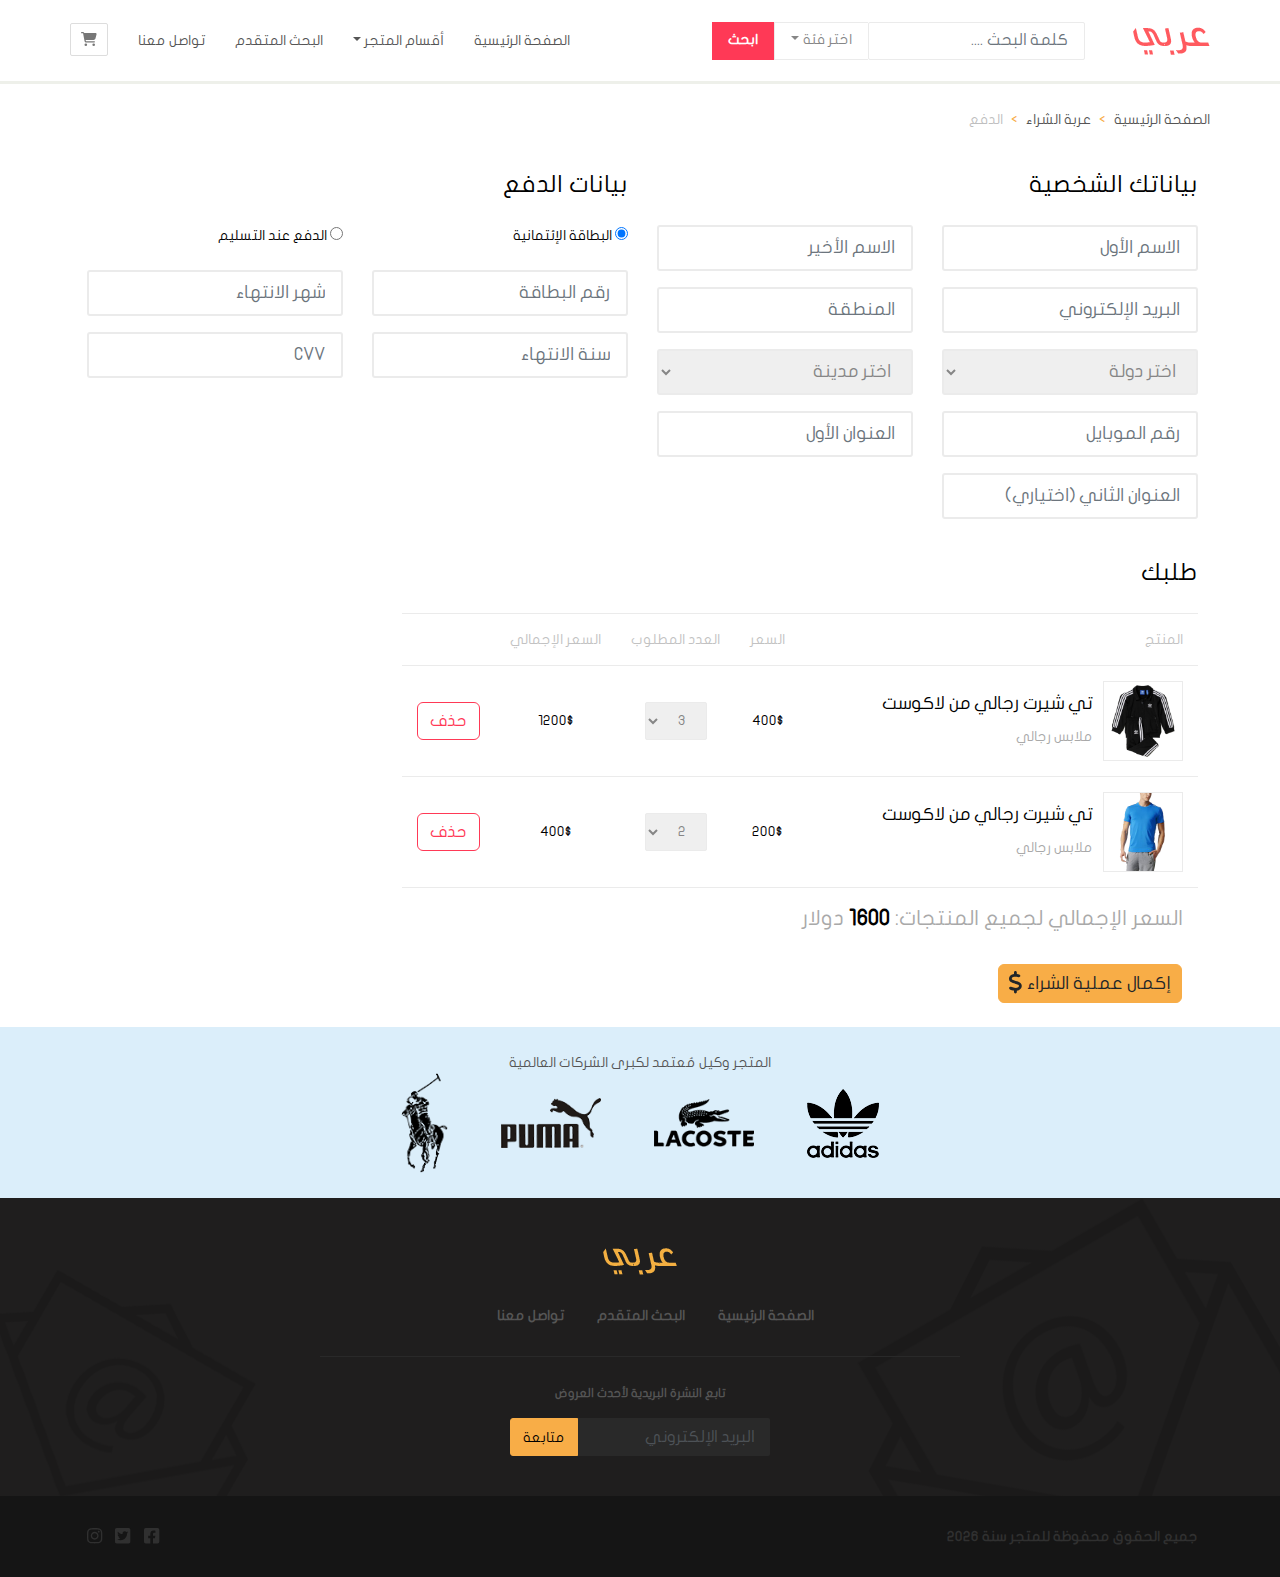
<file: payment.html>
<!DOCTYPE html> <html lang="ar" dir="rtl"> <head> <meta charset="UTF-8"> <meta http-equiv="X-UA-Compatible" content="IE=edge"> <meta name="viewport" content="width=device-width,initial-scale=1"> <title>متجر عربي | صفحة الدفع</title> <script defer src="main.js"></script><link href="css/style.css" rel="stylesheet"></head> <body> <div class="container-fluid"> <div class="row"> <nav class="navbar custom-navbar navbar-expand-lg"> <div class="container px-0"> <div class="navbar-header"> <button class="navbar-toggler btn btn-icon" type="button" data-bs-toggle="collapse" data-bs-target="#navbarCollapse" aria-controls="navbarCollapse" aria-expanded="false" aria-label="Toggle navigation"> <i class="fas fa-bars fa-xl"></i> </button> <a class="btn-icon btn d-lg-none" href="./checkout.html"> <i class="fa-solid fa-cart-shopping"></i> </a> <a href="./index.html" class="me-5"> <img src="./images/logo.png" alt="متجر عربي"> </a> </div> <form action="" class="d-flex inline-form"> <input type="search" class="form-control custom-form-control" placeholder="كلمة البحث ...."> <div class="dropdown"> <a href="#" class="nav-link dropdown-toggle custom-btn categories" id="navbarDropdown" role="button" data-bs-toggle="dropdown" area-expanded="false">اختر فئة</a> <ul class="dropdown-menu custom-dropdown-menu"> <li> <div class="checkbox ms-2"> <label> <input type="checkbox" name="search-category" value="men"> رجالي </label> </div> </li> <li> <div class="checkbox ms-2"> <label> <input type="checkbox" name="search-category" value="women"> نسائي </label> </div> </li> <li> <div class="checkbox ms-2"> <label> <input type="checkbox" name="search-category" value="kids"> أطفال </label> </div> </li> </ul> </div> <button type="submit" class="btn search-btn">ابحث</button> </form> <div class="collapse navbar-collapse" id="navbarCollapse"> <ul class="navbar-nav ms-auto"> <li class="nav-item"> <a href="./index.html" class="nav-link">الصفحة الرئيسية </a> </li> <li class="nav-item dropdown"> <a href="#" class="nav-link dropdown-toggle" id="navbarDropdown2" role="button" data-bs-toggle="dropdown" aria-expanded="false">أقسام المتجر</a> <ul class="dropdown-menu custom-dropdown-menu"> <li> <a class="dropdown-item" href="#">رجالي</a> </li> <li> <a class="dropdown-item" href="#">نسائي</a> </li> <li> <a class="dropdown-item" href="#">أطفال</a> </li> </ul> </li> <li class="nav-item"> <a href="./search.html" class="nav-link">البحث المتقدم</a> </li> <li class="nav-item"> <a href="./contact.html" class="nav-link">تواصل معنا</a> </li> <li class="mt-2"> <a class="btn-icon btn d-none d-lg-block" id="btn-shopping-cart" href="./checkout.html" title="عربة الشراء" data-bs-toggle="tooltip" data-bs-placement="bottom"> <i class="fa-solid fa-cart-shopping"></i> </a> </li> </ul> </div> </div> </nav> </div> <div class="container"> <div class="row" aria-label="breadcrumb" style="--bs-breadcrumb-divider:'>'"> <ol class="breadcrumb custom-breadcrumb"> <li class="breadcrumb-item"> <a href="./index.html">الصفحة الرئيسية</a> </li> <li class="breadcrumb-item"> <a href="./checkout.html">عربة الشراء</a> </li> <li class="breadcrumb-item active"> الدفع </li> </ol> </div> <form id="form-checkout"> <div class="row"> <div class="col-lg-6"> <h3 class="heading">بياناتك الشخصية</h3> <div class="row"> <div class="col-md-6 mb-3"> <input type="text" class="form-control custom-form-control custom-input-details" placeholder="الاسم الأول" name="first_name" required> </div> <div class="col-md-6 mb-3"> <input type="text" class="form-control custom-form-control custom-input-details" placeholder="الاسم الأخير" name="last_name" required> </div> <div class="col-md-6 mb-3"> <input type="email" class="form-control custom-form-control custom-input-details" placeholder="البريد الإلكتروني" name="email" required> </div> <div class="col-md-6 mb-3"> <input type="text" class="form-control custom-form-control custom-input-details" placeholder="المنطقة" name="area" required> </div> <div class="col-md-6 mb-3"> <select name="country" class="custom-form-control custom-input-details" required> <option disabled="disabled" selected="selected" value="">اختر دولة</option> <option value="pa">فلسطين</option> <option value="su">السودان</option> <option value="sa">السعودية</option> <option value="eg">مصر</option> <option value="jo">الأردن</option> <option value="sy">سوريا</option> <option value="qo">قطر</option> <option value="mo">المغرب</option> <option value="alg">الجزائر</option> <option value="Le">لبنان</option> <option value="bah">البحرين</option> <option value="ku">الكويت</option> <option value="ye">اليمن</option> <option value="om">عُمان</option> <option value="ir">العراق</option> <option value="tu">تونس</option> <option value="lib">ليبيا</option> <option value="em">الإمارات العربية المتحدة</option> </select> </div> <div class="col-md-6 mb-3"> <select name="city" class="custom-form-control custom-input-details" id="paymentcities" required> <option disabled="disabled" selected="selected" value="">اختر مدينة</option> </select> </div> <div class="col-md-6 mb-3"> <input class="form-control custom-form-control custom-input-details" type="text" placeholder="رقم الموبايل" name="phone" required> </div> <div class="col-md-6 mb-3"> <input class="form-control custom-form-control custom-input-details" type="text" placeholder="العنوان الأول" name="address1" required> </div> <div class="col-md-6 mb-3"> <input class="form-control custom-form-control custom-input-details" type="text" placeholder="العنوان الثاني (اختياري)" name="address2"> </div> </div> </div> <div class="col-lg-6"> <h3 class="heading">بيانات الدفع</h3> <div class="row mb-4"> <div class="col-md-6"> <label class="font-weight-bold"> <input type="radio" name="payment-method" value="credit_card" checked="checked"> البطاقة الإئتمانية </label> </div> <div class="col-md-6"> <label class="font-weight-bold"> <input type="radio" name="payment-method" value="on_delivery"> الدفع عند التسليم </label> </div> </div> <div class="row" id="credit_card_info"> <div class="col-md-6 mb-3"> <input type="text" class="form-control custom-form-control custom-input-details" name="credit_card_number" placeholder="رقم البطاقة" required> </div> <div class="col-md-6 mb-3"> <input type="number" class="form-control custom-form-control custom-input-details" name="credit_card_expiration_month" placeholder="شهر الانتهاء" min="1" max="12" required> </div> <div class="col-md-6 mb-3"> <input type="number" class="form-control custom-form-control custom-input-details" name="credit_card_expiration_year" placeholder="سنة الانتهاء" min="2020" max="2030" required> </div> <div class="col-md-6 mb-3"> <input type="number" class="form-control custom-form-control custom-input-details" name="credit_card_cvv" placeholder="CVV" required> </div> </div> </div> </div> <div class="mt-4"> <h2 class="heading">طلبك</h2> <table class="custom-table"> <thead> <tr> <th>المنتج</th> <th>السعر</th> <th>العدد المطلوب</th> <th class="hide-on-small">السعر الإجمالي</th> <th></th> </tr> </thead> <tbody> <tr data-product-info data-product-price="400"> <td> <div class="custom-media d-flex"> <img src="./images/adidas_3.png" alt="adidas" class="d-none d-md-block"> <div> <h4>تي شيرت رجالي من لاكوست</h4> <div class="custom-text-muted"> ملابس رجالي </div> </div> </div> </td> <td> 400$ </td> <td> <select name="product1" class="custom-form-control qunatity" id="product-quantity" data-product-quantity> <option value="1">1</option> <option value="2">2</option> <option value="3" selected="selected">3</option> </select> </td> <td class="total-price-for-product hide-on-small"> 1200$ </td> <td> <button class="btn custom-btn-outline-danger" data-remove-from-card> <i class="far fa-trash-alt d-md-none d-block"></i> <span class="d-none d-md-block">حذف</span> </button> </td> </tr> <tr data-product-info data-product-price="200"> <td> <div class="custom-media d-flex"> <img src="./images/adidas_1.png" alt="adidas" class="d-none d-md-block"> <div> <h4>تي شيرت رجالي من لاكوست</h4> <div class="custom-text-muted"> ملابس رجالي </div> </div> </div> </td> <td> 200$ </td> <td> <select name="product1" class="custom-form-control qunatity" data-product-quantity> <option value="1">1</option> <option value="2" selected="selected">2</option> <option value="3">3</option> </select> </td> <td class="total-price-for-product hide-on-small"> 400$ </td> <td> <button class="btn custom-btn-outline-danger" data-remove-from-card> <i class="far fa-trash-alt d-md-none d-block"></i> <span class="d-none d-md-block">حذف</span> </button> </td> </tr> </tbody> <tfoot> <tr> <td colspan="5" class="total-price custom-text-muted"> <span>السعر الإجمالي لجميع المنتجات: </span> <span id="total-price-for-all-product">1600</span> <span>دولار</span> </td> </tr> </tfoot> </table> <button type="submit" class="btn custom-btn-warning custom-btn-with-icon ms-3 mb-4"> <span> إكمال عملية الشراء <i class="fas fa-dollar-sign fa-lg"></i> </span> </button> </div> </form> </div> <footer class="row"> <div id="brand-logos" class="text-center"> <span>المتجر وكيل مُعتمد لكبرى الشركات العالمية</span> <div class="img-container"> <img src="./images/adidas.png" alt="adidas"> <img src="./images/lacoste.png" alt="lacoste"> <img src="./images/puma.png" alt="puma"> <img src="./images/polo.png" alt="polo"> </div> </div> <div id="footer-nav" class="text-center"> <div class="footer-logo"> <a href="./"> <img src="./images/logo_footer.png" alt="logo"> </a> </div> <div class="footer-nav-links d-none d-md-block"> <a href="./index.html">الصفحة الرئيسية</a> <a href="search.html">البحث المتقدم</a> <a href="contact.html">تواصل معنا</a> </div> <div class="newsletter col-md-6 offset-md-3 d-flex align-items-center justify-content-center"> <form> <label for="footer-input">تابع النشرة البريدية لأحدث العروض</label> <br> <div class="input-group"> <input type="email" name="email" id="footer-input" class="form-control custom-form-control" placeholder="البريد الإلكتروني"> <button type="submit" class="btn custom-btn-warning">متابعة</button> </div> </form> </div> </div> <div id="footer-copyright-social"> <div class="container"> <div class="clearfix"> <div id="copyright" class="float-start"> </div> <div id="social-icons" class="float-end"> <a href="https://www.facebook.com"> <i class="fab fa-facebook-square fa-lg"></i> </a> <a href="https://www.twitter.com"> <i class="fab fa-twitter-square fa-lg"></i> </a> <a href="https://www.instagram.com"> <i class="fab fa-instagram fa-lg"></i> </a> </div> </div> </div> </div> </footer> </div> <script src="5b60f5163722fd69718f.js"></script> </body> </html>
</file>
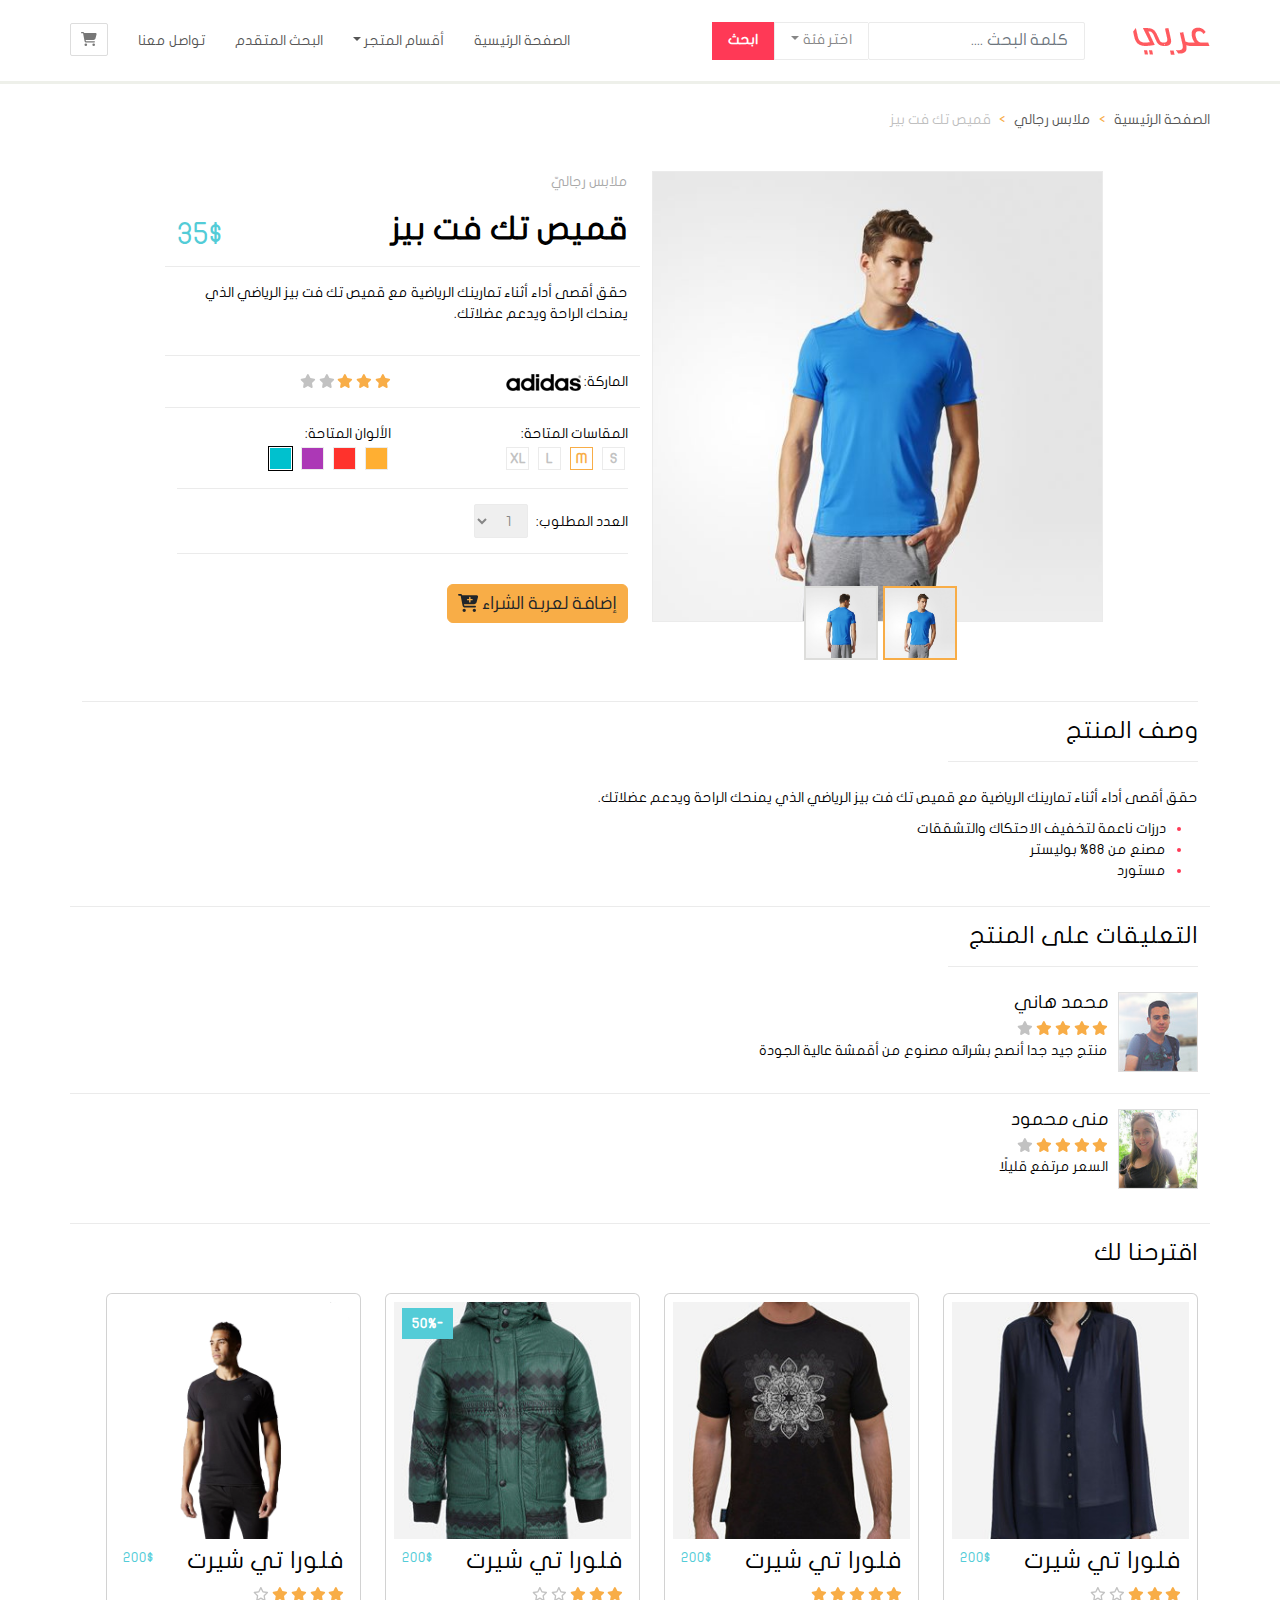
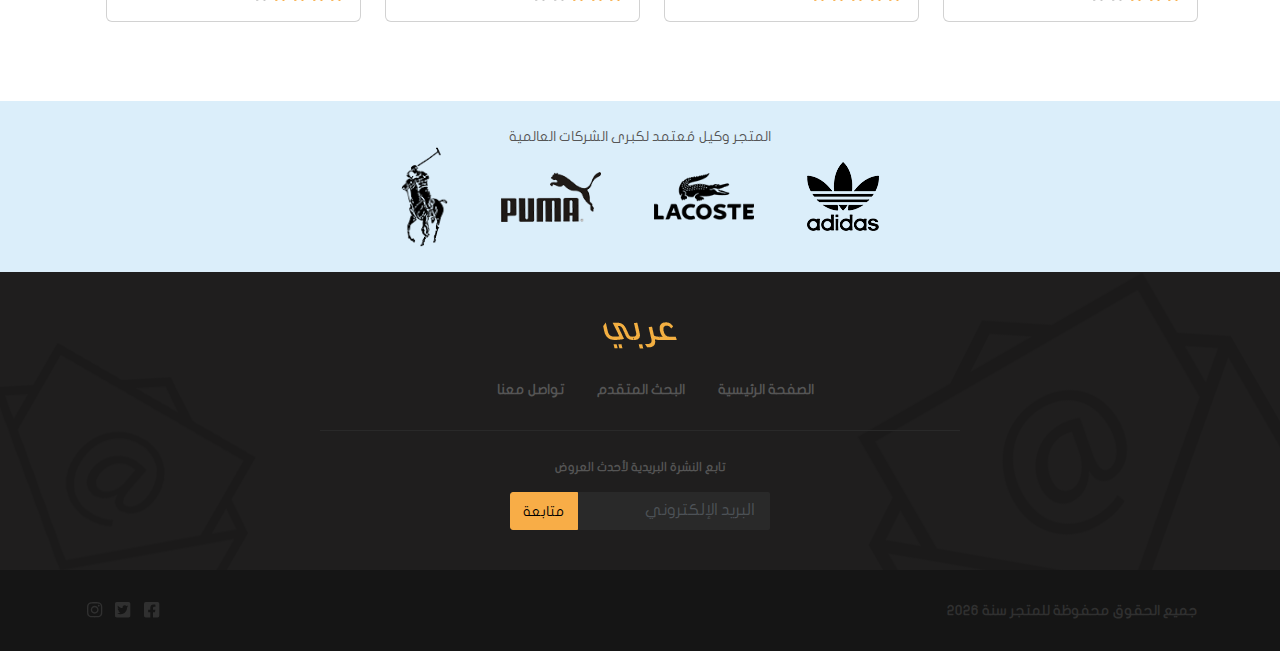
<file: product.html>
<!DOCTYPE html> <html lang="ar" dir="rtl"> <head> <meta charset="UTF-8"> <meta http-equiv="X-UA-Compatible" content="IE=edge"> <meta name="viewport" content="width=device-width,initial-scale=1"> <title>متجر عربي | قميص تك فت بيز</title> <script defer src="main.js"></script><link href="css/style.css" rel="stylesheet"></head> <body> <div class="container-fluid"> <div class="row"> <nav class="navbar custom-navbar navbar-expand-lg"> <div class="container px-0"> <div class="navbar-header"> <button class="navbar-toggler btn btn-icon" type="button" data-bs-toggle="collapse" data-bs-target="#navbarCollapse" aria-controls="navbarCollapse" aria-expanded="false" aria-label="Toggle navigation"> <i class="fas fa-bars fa-xl"></i> </button> <a class="btn-icon btn d-lg-none" href="./checkout.html"> <i class="fa-solid fa-cart-shopping"></i> </a> <a href="./index.html" class="me-5"> <img src="./images/logo.png" alt="متجر عربي"> </a> </div> <form action="" class="d-flex inline-form"> <input type="search" class="form-control custom-form-control" placeholder="كلمة البحث ...."> <div class="dropdown"> <a href="#" class="nav-link dropdown-toggle custom-btn categories" id="navbarDropdown" role="button" data-bs-toggle="dropdown" area-expanded="false">اختر فئة</a> <ul class="dropdown-menu custom-dropdown-menu"> <li> <div class="checkbox ms-2"> <label> <input type="checkbox" name="search-category" value="men"> رجالي </label> </div> </li> <li> <div class="checkbox ms-2"> <label> <input type="checkbox" name="search-category" value="women"> نسائي </label> </div> </li> <li> <div class="checkbox ms-2"> <label> <input type="checkbox" name="search-category" value="kids"> أطفال </label> </div> </li> </ul> </div> <button type="submit" class="btn search-btn">ابحث</button> </form> <div class="collapse navbar-collapse" id="navbarCollapse"> <ul class="navbar-nav ms-auto"> <li class="nav-item"> <a href="./index.html" class="nav-link">الصفحة الرئيسية </a> </li> <li class="nav-item dropdown"> <a href="#" class="nav-link dropdown-toggle" id="navbarDropdown2" role="button" data-bs-toggle="dropdown" aria-expanded="false">أقسام المتجر</a> <ul class="dropdown-menu custom-dropdown-menu"> <li> <a class="dropdown-item" href="#">رجالي</a> </li> <li> <a class="dropdown-item" href="#">نسائي</a> </li> <li> <a class="dropdown-item" href="#">أطفال</a> </li> </ul> </li> <li class="nav-item"> <a href="./search.html" class="nav-link">البحث المتقدم</a> </li> <li class="nav-item"> <a href="./contact.html" class="nav-link">تواصل معنا</a> </li> <li class="mt-2"> <a class="btn-icon btn d-none d-lg-block" id="btn-shopping-cart" href="./checkout.html" title="عربة الشراء" data-bs-toggle="tooltip" data-bs-placement="bottom"> <i class="fa-solid fa-cart-shopping"></i> </a> </li> </ul> </div> </div> </nav> </div> <div class="container"> <div class="row" aria-label="breadcrumb" style="--bs-breadcrumb-divider:'>'"> <ol class="breadcrumb custom-breadcrumb"> <li class="breadcrumb-item"> <a href="./index.html">الصفحة الرئيسية</a> </li> <li class="breadcrumb-item"> <a href="#">ملابس رجالي</a> </li> <li class="breadcrumb-item active"> قميص تك فت بيز </li> </ol> </div> </div> <div class="container borders-between"> <div class="row mb-5"> <div class="col-lg-5 col-md-9 offset-md-2 offset-lg-1 product-images"> <div id="carousel-product-images" class="carousel slide" data-bs-ride="carousel"> <div class="carousel-inner"> <div class="carousel-item active"> <img src="./images/product_1.jpg" alt=""> </div> <div class="carousel-item"> <img src="./images/product_2.jpg" alt=""> </div> </div> <div class="carousel-indicators custom-carousel-indicators"> <img src="./images/product_1.jpg" alt="" class="custom-carousel-indicators-primary active" data-bs-target="#carousel-product-images" data-bs-slide-to="0"> <img src="./images/product_2.jpg" alt="" class="custom-carousel-indicators-primary" data-bs-target="#carousel-product-images" data-bs-slide-to="1"> </div> </div> </div> <div class="col-lg-5"> <form action="" id="form-product-selection" class="borders-between"> <div class="row"> <div class="product-category"> ملابس رجاليّ </div> <div class="clearfix"> <h2 class="float-start">قميص تك فت بيز</h2> <div class="float-end price large"> 35$ </div> </div> </div> <div class="row"> <p class="product-description"> حقق أقصى أداء أثناء تمارينك الرياضية مع قميص تك فت بيز الرياضي الذي يمنحك الراحة ويدعم عضلاتك. </p> </div> <div class="row brand-and-rating"> <div class="col-6"> <div class="brand"> الماركة: <img src="./images/adidas_small.png" alt="adidas"> </div> </div> <div class="col-6"> <div class="rating"> <i class="fas fa-star active"></i> <i class="fas fa-star active"></i> <i class="fas fa-star active"></i> <i class="fas fa-star"></i> <i class="fas fa-star"></i> </div> </div> </div> <div class="row size-and-color"> <div class="col-md-6"> المقاسات المتاحة: <br> <div class="product-option size-option"> <label> S <input type="radio" name="size" value="sm"> </label> </div> <div class="product-option size-option active"> <label> M <input type="radio" name="size" value="m" checked="checked"> </label> </div> <div class="product-option size-option"> <label> L <input type="radio" name="size" value="l"> </label> </div> <div class="product-option size-option"> <label> XL <input type="radio" name="size" value="xl"> </label> </div> </div> <div class="col-md-6"> الألوان المتاحة: <br> <div class="product-option color-option" style="background-color:#ffaf32"> <label>&nbsp; <input type="radio" name="color" value="orange"> </label> </div> <div class="product-option color-option" style="background-color:#ff322c"> <label>&nbsp; <input type="radio" name="color" value="red"> </label> </div> <div class="product-option color-option" style="background-color:#ac38b6"> <label>&nbsp; <input type="radio" name="color" value="purple"> </label> </div> <div class="product-option color-option active" style="background-color:#00c1ce"> <label>&nbsp; <input type="radio" name="color" value="blue" checked="checked"> </label> </div> </div> </div> <div class="product-quantity"> <div> العدد المطلوب: <select name="quantity" class="custom-form-control"> <option value="1">1</option> <option value="2">2</option> <option value="3">3</option> </select> </div> </div> <div> <button type="submit" class="btn custom-btn-warning custom-btn-with-icon"> <span> إضافة لعربة الشراء <i class="fas fa-cart-plus"></i> </span> </button> </div> </form> </div> </div> <div class="more-description"> <h3 class="heading heading-with-border-bottom heading-inline"> وصف المنتج </h3> <p> حقق أقصى أداء أثناء تمارينك الرياضية مع قميص تك فت بيز الرياضي الذي يمنحك الراحة ويدعم عضلاتك. </p> <ul> <li>درزات ناعمة لتخفيف الاحتكاك والتشققات</li> <li>مصنع من 88% بوليستر</li> <li>مستورد</li> </ul> </div> <div class="row"> <div class="comments borders-between"> <h3 class="heading heading-with-border-bottom heading-inline">التعليقات على المنتج</h3> <div class="row"> <div class="comment d-flex mb-3"> <img src="./images/reviewer_1.jpg" alt="reviewer_1"> <div> <h4> محمد هاني </h4> <div class="rating"> <span class="fas fa-star active"></span> <span class="fas fa-star active"></span> <span class="fas fa-star active"></span> <span class="fas fa-star active"></span> <span class="fas fa-star"></span> </div> <p>منتج جيد جدا أنصح بشرائه مصنوع من أقمشة عالية الجودة</p> </div> </div> </div> <div class="row"> <div class="comment d-flex"> <img src="./images/reviewer_2.jpg" alt="منى محمود"> <div> <h4> منى محمود </h4> <div class="rating"> <span class="fas fa-star active"></span> <span class="fas fa-star active"></span> <span class="fas fa-star active"></span> <span class="fas fa-star active"></span> <span class="fas fa-star"></span> </div> <p> السعر مرتفع قليلًا </p> </div> </div> </div> </div> </div> <div class="row suggestions mb-5"> <h3 class="heading"> اقترحنا لك </h3> <div class="row"> <div class="col-lg-3 col-md-4"> <div class="card custom-thumbnail mb-3 p-2"> <div class="overlay"> <button class="btn add-to-cart-btn"> إضافة إلى العربة <i class="fas fa-cart-plus"></i> </button> </div> <img src="./images/most_sold_1.jpg" alt="فلورا تي شيرت"> <div class="card-body p-2"> <div class="clearfix"> <h4 class="float-start">فلورا تي شيرت</h4> <div class="price float-end">200$</div> </div> <div class="rating"> <i class="fa-solid fa-star active"></i> <i class="fa-solid fa-star active"></i> <i class="fa-solid fa-star active"></i> <i class="fa-regular fa-star"></i> <i class="fa-regular fa-star"></i> </div> <button class="btn add-to-cart-btn d-block d-lg-none mx-auto"> إضافة إلى العربة <i class="fas fa-cart-plus"></i> </button> </div> </div> </div> <div class="col-lg-3 col-md-4"> <div class="card custom-thumbnail mb-3 p-2"> <div class="overlay"> <button class="btn add-to-cart-btn"> إضافة إلى العربة <i class="fas fa-cart-plus"></i> </button> </div> <img src="./images/most_sold_2.jpg" alt="فلورا تي شيرت"> <div class="card-body p-2"> <div class="clearfix"> <h4 class="float-start">فلورا تي شيرت</h4> <div class="price float-end">200$</div> </div> <div class="rating"> <i class="fa-solid fa-star active"></i> <i class="fa-solid fa-star active"></i> <i class="fa-solid fa-star active"></i> <i class="fa-solid fa-star active"></i> <i class="fa-solid fa-star active"></i> </div> <button class="btn add-to-cart-btn d-block d-lg-none mx-auto"> إضافة إلى العربة <i class="fas fa-cart-plus"></i> </button> </div> </div> </div> <div class="col-lg-3 col-md-4"> <div class="card custom-thumbnail mb-3 p-2"> <div class="sale">50%</div> <div class="overlay"> <button class="btn add-to-cart-btn"> إضافة إلى العربة <i class="fas fa-cart-plus"></i> </button> </div> <img src="./images/most_sold_3.jpg" alt="فلورا تي شيرت"> <div class="card-body p-2"> <div class="clearfix"> <h4 class="float-start">فلورا تي شيرت</h4> <div class="price float-end">200$</div> </div> <div class="rating"> <i class="fa-solid fa-star active"></i> <i class="fa-solid fa-star active"></i> <i class="fa-solid fa-star active"></i> <i class="fa-regular fa-star"></i> <i class="fa-regular fa-star"></i> </div> <button class="btn add-to-cart-btn d-block d-lg-none mx-auto"> إضافة إلى العربة <i class="fas fa-cart-plus"></i> </button> </div> </div> </div> <div class="col-lg-3 col-md-4 d-none d-lg-block"> <div class="card custom-thumbnail mb-3 p-2"> <div class="overlay"> <button class="btn add-to-cart-btn"> إضافة إلى العربة <i class="fas fa-cart-plus"></i> </button> </div> <img src="./images/adidas_4.png" alt="فلورا تي شيرت"> <div class="card-body p-2"> <div class="clearfix"> <h4 class="float-start">فلورا تي شيرت</h4> <div class="price float-end">200$</div> </div> <div class="rating"> <i class="fa-solid fa-star active"></i> <i class="fa-solid fa-star active"></i> <i class="fa-solid fa-star active"></i> <i class="fa-solid fa-star active"></i> <i class="fa-regular fa-star"></i> </div> <button class="btn add-to-cart-btn d-block d-lg-none mx-auto"> إضافة إلى العربة <i class="fas fa-cart-plus"></i> </button> </div> </div> </div> </div> </div> </div> <footer class="row"> <div id="brand-logos" class="text-center"> <span>المتجر وكيل مُعتمد لكبرى الشركات العالمية</span> <div class="img-container"> <img src="./images/adidas.png" alt="adidas"> <img src="./images/lacoste.png" alt="lacoste"> <img src="./images/puma.png" alt="puma"> <img src="./images/polo.png" alt="polo"> </div> </div> <div id="footer-nav" class="text-center"> <div class="footer-logo"> <a href="./"> <img src="./images/logo_footer.png" alt="logo"> </a> </div> <div class="footer-nav-links d-none d-md-block"> <a href="./index.html">الصفحة الرئيسية</a> <a href="search.html">البحث المتقدم</a> <a href="contact.html">تواصل معنا</a> </div> <div class="newsletter col-md-6 offset-md-3 d-flex align-items-center justify-content-center"> <form> <label for="footer-input">تابع النشرة البريدية لأحدث العروض</label> <br> <div class="input-group"> <input type="email" name="email" id="footer-input" class="form-control custom-form-control" placeholder="البريد الإلكتروني"> <button type="submit" class="btn custom-btn-warning">متابعة</button> </div> </form> </div> </div> <div id="footer-copyright-social"> <div class="container"> <div class="clearfix"> <div id="copyright" class="float-start"> </div> <div id="social-icons" class="float-end"> <a href="#"> <i class="fab fa-facebook-square fa-lg"></i> </a> <a href="#"> <i class="fab fa-twitter-square fa-lg"></i> </a> <a href="#"> <i class="fab fa-instagram fa-lg"></i> </a> </div> </div> </div> </div> </footer> </div> <script src="5b60f5163722fd69718f.js"></script> </body> </html>
</file>
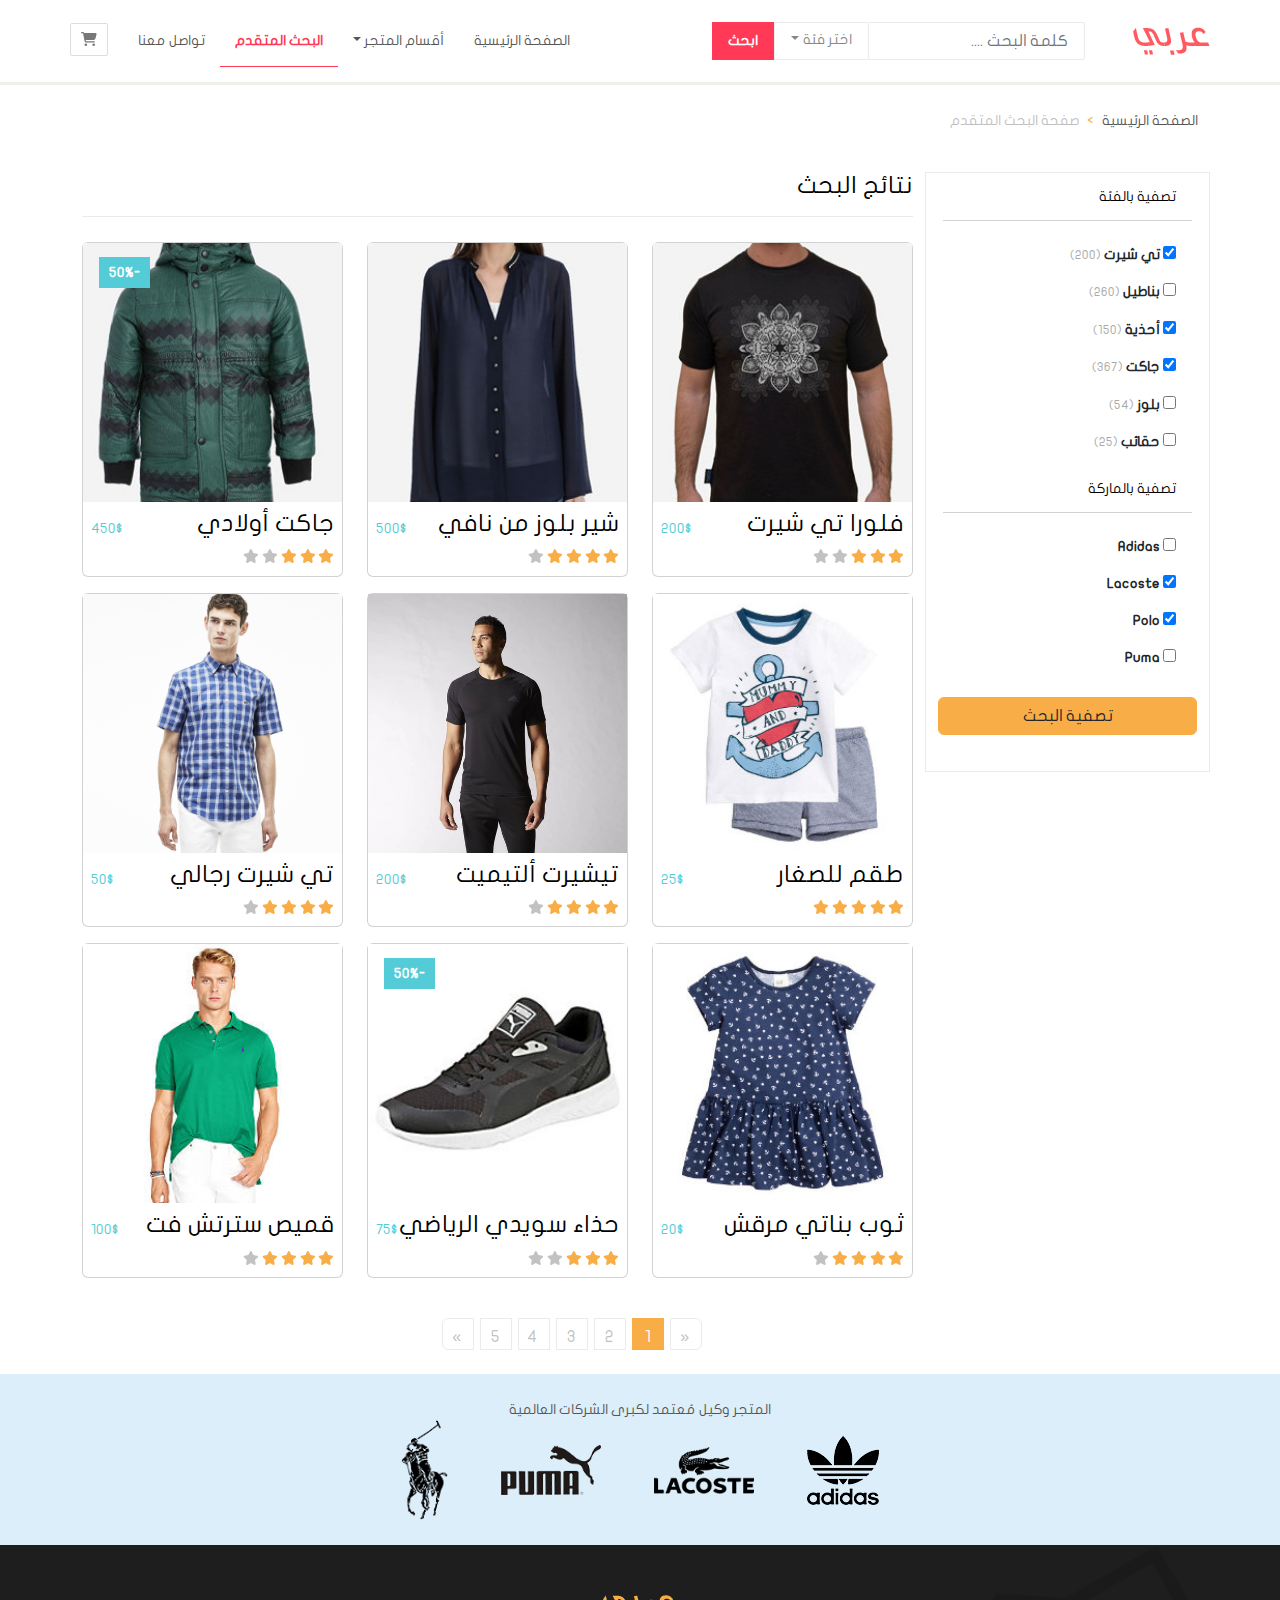
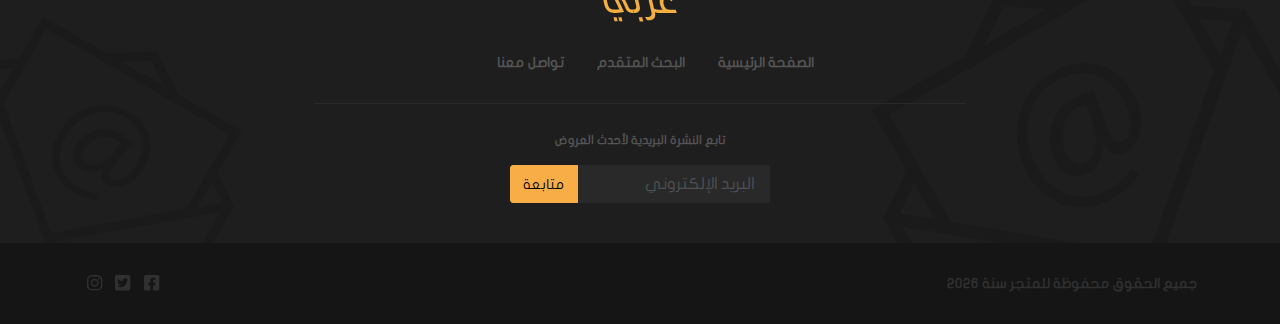
<file: search.html>
<!DOCTYPE html> <html lang="ar" dir="rtl"> <head> <meta charset="UTF-8"> <meta http-equiv="X-UA-Compatible" content="IE=edge"> <meta name="viewport" content="width=device-width,initial-scale=1"> <title>صفحة البحث المتقدم</title> <script defer src="main.js"></script><link href="css/style.css" rel="stylesheet"></head> <body> <div class="conatiner-fluid overflow-hidden"> <div class="row"> <nav class="navbar custom-navbar navbar-expand-lg"> <div class="container px-0"> <div class="navbar-header"> <button class="navbar-toggler btn btn-icon" type="button" data-bs-toggle="collapse" data-bs-target="#navbarCollapse" aria-controls="navbarCollapse" aria-expanded="false" aria-label="Toggle navigation"> <i class="fas fa-bars fa-xl"></i> </button> <a class="btn-icon btn d-lg-none" href="./checkout.html"> <i class="fa-solid fa-cart-shopping"></i> </a> <a href="./index.html" class="me-5"> <img src="./images/logo.png" alt="متجر عربي"> </a> </div> <form action="" class="d-flex inline-form"> <input type="search" class="form-control custom-form-control" placeholder="كلمة البحث ...."> <div class="dropdown"> <a href="#" class="nav-link dropdown-toggle custom-btn categories" id="navbarDropdown" role="button" data-bs-toggle="dropdown" area-expanded="false">اختر فئة</a> <ul class="dropdown-menu custom-dropdown-menu"> <li> <div class="checkbox ms-2"> <label> <input type="checkbox" name="search-category" value="men"> رجالي </label> </div> </li> <li> <div class="checkbox ms-2"> <label> <input type="checkbox" name="search-category" value="women"> نسائي </label> </div> </li> <li> <div class="checkbox ms-2"> <label> <input type="checkbox" name="search-category" value="kids"> أطفال </label> </div> </li> </ul> </div> <button type="submit" class="btn search-btn">ابحث</button> </form> <div class="collapse navbar-collapse" id="navbarCollapse"> <ul class="navbar-nav ms-auto"> <li class="nav-item"> <a href="./index.html" class="nav-link">الصفحة الرئيسية </a> </li> <li class="nav-item dropdown"> <a href="#" class="nav-link dropdown-toggle" id="navbarDropdown2" role="button" data-bs-toggle="dropdown" aria-expanded="false">أقسام المتجر</a> <ul class="dropdown-menu custom-dropdown-menu"> <li> <a class="dropdown-item" href="#">رجالي</a> </li> <li> <a class="dropdown-item" href="#">نسائي</a> </li> <li> <a class="dropdown-item" href="#">أطفال</a> </li> </ul> </li> <li class="nav-item active"> <a href="./search.html" class="nav-link" aria-current="page">البحث المتقدم</a> </li> <li class="nav-item"> <a href="./contact.html" class="nav-link">تواصل معنا</a> </li> <li class="mt-2"> <a class="btn-icon btn d-none d-lg-block" id="btn-shopping-cart" href="./checkout.html" title="عربة الشراء" data-bs-toggle="tooltip" data-bs-placement="bottom"> <i class="fa-solid fa-cart-shopping"></i> </a> </li> </ul> </div> </div> </nav> </div> <div class="container"> <div class="container"> <div class="row" aria-label="breadcrumb" style="--bs-breadcrumb-divider:'>'"> <ol class="breadcrumb custom-breadcrumb"> <li class="breadcrumb-item"> <a href="./index.html">الصفحة الرئيسية</a> </li> <li class="breadcrumb-item active"> صفحة البحث المتقدم </li> </ol> </div> </div> <div class="row"> <form id="form-advanced-search" class="col-lg-3"> <div class="row"> <div class="col-lg-12 col-md-4 offset-lg-0 offset-md-2 col-6"> <div id="search-by-category" class="card panel"> <div class="card-header"> تصفية بالفئة </div> <div class="list-group custom-list-group"> <div class="list-group-item"> <input type="checkbox" name="category-tshirt" id="category-tshirt" checked="checked"> <label for="category-tshirt">تي شيرت</label> <small class="custom-text-muted font-weight-bold">(200)</small> </div> <div class="list-group-item"> <input type="checkbox" id="category_pants" name="category_pants"> <label for="category_pants">بناطيل</label> <small class="custom-text-muted font-weight-bold">(260)</small> </div> <div class="list-group-item"> <input type="checkbox" id="category_shoes" name="category_shoes" checked="checked"> <label for="category_shoes">أحذية</label> <small class="custom-text-muted font-weight-bold">(150)</small> </div> <div class="list-group-item"> <input type="checkbox" id="category_jacket" name="category_jacket" checked="checked"> <label for="category_jacket">جاكت</label> <small class="custom-text-muted font-weight-bold">(367)</small> </div> <div class="list-group-item"> <input type="checkbox" id="category_blouse" name="category_blouse"> <label for="category_blouse">بلوز</label> <small class="custom-text-muted font-weight-bold">(54)</small> </div> <div class="list-group-item"> <input type="checkbox" id="category_bags" name="category_bags"> <label for="category_bags">حقائب</label> <small class="custom-text-muted font-weight-bold">(25)</small> </div> </div> </div> </div> <div class="col-lg-12 col-md-4 col-6"> <div class="card panel"> <div class="card-header">تصفية بالماركة</div> <div class="list-group custom-list-group"> <div class="list-group-item"> <input type="checkbox" name="brand-adidas" id="brand-adidas"> <label for="brand-adidas">Adidas</label> </div> <div class="list-group-item"> <input type="checkbox" name="brand_lacoste" checked="checked"> <label for="brand_lacoste" class="font-weight-bold"> Lacoste </label> </div> <div class="list-group-item"> <input type="checkbox" name="brand_polo" checked="checked"> <label for="brand_polo" class="font-weight-bold"> Polo </label> </div> <div class="list-group-item"> <input type="checkbox" name="brand_puma"> <label for="brand_puma" class="font-weight-bold"> Puma </label> </div> </div> </div> </div> </div> <div> <button class="btn custom-btn-warning w-100 my-3" type="submit">تصفية البحث</button> </div> </form> <div class="col-lg-9" id="search-results"> <h3 class="heading heading-with-border-bottom">نتائج البحث</h3> <div class="row"> <div class="col-md-4"> <div class="card custom-thumbnail mb-3" data-product> <div class="overlay"> <button class="btn add-to-cart-btn" data-add-to-cart> إضافة للعربة <i class="fas fa-cart-plus"></i> </button> </div> <img src="./images/most_sold_2.jpg" alt="فلورا تي شيرت"> <div class="card-body p-2"> <div class="clearfix"> <h4 class="float-start">فلورا تي شيرت</h4> <div class="price float-end pt-2"> 200$ </div> </div> <div> <div class="rating"> <i class="fas fa-star active"></i> <i class="fas fa-star active"></i> <i class="fas fa-star active"></i> <i class="fas fa-star"></i> <i class="fas fa-star"></i> </div> <button class="btn add-to-cart-btn d-block d-lg-none mx-auto" data-add-to-cart> إضافة للعربة <i class="fas fa-cart-plus"></i> </button> </div> </div> </div> </div> <div class="col-md-4"> <div class="card custom-thumbnail mb-3" data-product> <div class="overlay"> <button class="btn add-to-cart-btn" data-add-to-cart> إضافة للعربة <i class="fas fa-cart-plus"></i> </button> </div> <img src="./images/most_sold_1.jpg" alt="شير بلوز من نافي"> <div class="card-body p-2"> <div class="clearfix"> <h4 class="float-start">شير بلوز من نافي</h4> <div class="price float-end pt-2"> 500$ </div> </div> <div> <div class="rating"> <i class="fas fa-star active"></i> <i class="fas fa-star active"></i> <i class="fas fa-star active"></i> <i class="fas fa-star active"></i> <i class="fas fa-star"></i> </div> <button class="btn add-to-cart-btn d-block d-lg-none mx-auto" data-add-to-cart> إضافة للعربة <i class="fas fa-cart-plus"></i> </button> </div> </div> </div> </div> <div class="col-md-4"> <div class="card custom-thumbnail mb-3" data-product> <div class="sale">50%</div> <div class="overlay"> <button class="btn add-to-cart-btn" data-add-to-cart> إضافة للعربة <i class="fas fa-cart-plus"></i> </button> </div> <img src="./images/most_sold_3.jpg" alt="جاكت أولادي"> <div class="card-body p-2"> <div class="clearfix"> <h4 class="float-start">جاكت أولادي</h4> <div class="price float-end pt-2"> 450$ </div> </div> <div> <div class="rating"> <i class="fas fa-star active"></i> <i class="fas fa-star active"></i> <i class="fas fa-star active"></i> <i class="fas fa-star"></i> <i class="fas fa-star"></i> </div> <button class="btn add-to-cart-btn d-block d-lg-none mx-auto" data-add-to-cart> إضافة للعربة <i class="fas fa-cart-plus"></i> </button> </div> </div> </div> </div> <div class="col-md-4"> <div class="card custom-thumbnail mb-3" data-product> <div class="overlay"> <button class="btn add-to-cart-btn" data-add-to-cart> إضافة للعربة <i class="fas fa-cart-plus"></i> </button> </div> <img src="./images/hm_3.jpg" alt="طقم للصغار"> <div class="card-body p-2"> <div class="clearfix"> <h4 class="float-start">طقم للصغار</h4> <div class="price float-end pt-2"> 25$ </div> </div> <div> <div class="rating"> <i class="fas fa-star active"></i> <i class="fas fa-star active"></i> <i class="fas fa-star active"></i> <i class="fas fa-star active"></i> <i class="fas fa-star active"></i> </div> <button class="btn add-to-cart-btn d-block d-lg-none mx-auto" data-add-to-cart> إضافة للعربة <i class="fas fa-cart-plus"></i> </button> </div> </div> </div> </div> <div class="col-md-4"> <div class="card custom-thumbnail mb-3" data-product> <div class="overlay"> <button class="btn add-to-cart-btn" data-add-to-cart> إضافة للعربة <i class="fas fa-cart-plus"></i> </button> </div> <img src="./images/adidas_4.jpg" alt="تيشيرت ألتيميت"> <div class="card-body p-2"> <div class="clearfix"> <h4 class="float-start">تيشيرت ألتيميت</h4> <div class="price float-end pt-2"> 200$ </div> </div> <div> <div class="rating"> <i class="fas fa-star active"></i> <i class="fas fa-star active"></i> <i class="fas fa-star active"></i> <i class="fas fa-star active"></i> <i class="fas fa-star"></i> </div> <button class="btn add-to-cart-btn d-block d-lg-none mx-auto" data-add-to-cart> إضافة للعربة <i class="fas fa-cart-plus"></i> </button> </div> </div> </div> </div> <div class="col-md-4"> <div class="card custom-thumbnail mb-3" data-product> <div class="overlay"> <button class="btn add-to-cart-btn" data-add-to-cart> إضافة للعربة <i class="fas fa-cart-plus"></i> </button> </div> <img src="./images/lacoste_1.jpg" alt="تي شيرت رجالي"> <div class="card-body p-2"> <div class="clearfix"> <h4 class="float-start">تي شيرت رجالي</h4> <div class="price float-end pt-2"> 50$ </div> </div> <div> <div class="rating"> <i class="fas fa-star active"></i> <i class="fas fa-star active"></i> <i class="fas fa-star active"></i> <i class="fas fa-star active"></i> <i class="fas fa-star"></i> </div> <button class="btn add-to-cart-btn d-block d-lg-none mx-auto" data-add-to-cart> إضافة للعربة <i class="fas fa-cart-plus"></i> </button> </div> </div> </div> </div> <div class="col-md-4"> <div class="card custom-thumbnail mb-3" data-product> <div class="overlay"> <button class="btn add-to-cart-btn" data-add-to-cart> إضافة للعربة <i class="fas fa-cart-plus"></i> </button> </div> <img src="./images/hm_2.jpg" alt="ثوب بناتي مرقش"> <div class="card-body p-2"> <div class="clearfix"> <h4 class="float-start">ثوب بناتي مرقش</h4> <div class="price float-end pt-2"> 20$ </div> </div> <div> <div class="rating"> <i class="fas fa-star active"></i> <i class="fas fa-star active"></i> <i class="fas fa-star active"></i> <i class="fas fa-star active"></i> <i class="fas fa-star"></i> </div> <button class="btn add-to-cart-btn d-block d-lg-none mx-auto" data-add-to-cart> إضافة للعربة <i class="fas fa-cart-plus"></i> </button> </div> </div> </div> </div> <div class="col-md-4"> <div class="card custom-thumbnail mb-3" data-product> <div class="sale">50%</div> <div class="overlay"> <button class="btn add-to-cart-btn" data-add-to-cart> إضافة للعربة <i class="fas fa-cart-plus"></i> </button> </div> <img src="./images/puma_1.jpg" alt="حذاء سويدي الرياضي"> <div class="card-body p-2"> <div class="clearfix"> <h4 class="float-start">حذاء سويدي الرياضي</h4> <div class="price float-end pt-2"> 75$ </div> </div> <div> <div class="rating"> <i class="fas fa-star active"></i> <i class="fas fa-star active"></i> <i class="fas fa-star active"></i> <i class="fas fa-star"></i> <i class="fas fa-star"></i> </div> <button class="btn add-to-cart-btn d-block d-lg-none mx-auto" data-add-to-cart> إضافة للعربة <i class="fas fa-cart-plus"></i> </button> </div> </div> </div> </div> <div class="col-md-4"> <div class="card custom-thumbnail mb-3" data-product> <div class="overlay"> <button class="btn add-to-cart-btn" data-add-to-cart> إضافة للعربة <i class="fas fa-cart-plus"></i> </button> </div> <img src="./images/polo_2.jpg" alt="قميص سترتش فت"> <div class="card-body p-2"> <div class="clearfix"> <h4 class="float-start">قميص سترتش فت</h4> <div class="price float-end pt-2"> 100$ </div> </div> <div> <div class="rating"> <i class="fas fa-star active"></i> <i class="fas fa-star active"></i> <i class="fas fa-star active"></i> <i class="fas fa-star active"></i> <i class="fas fa-star"></i> </div> <button class="btn add-to-cart-btn d-block d-lg-none mx-auto" data-add-to-cart> إضافة للعربة <i class="fas fa-cart-plus"></i> </button> </div> </div> </div> </div> </div> <div class="col-lg-9 offset-lg-3"> <nav aria-label="Page navigation example" class="search-pagination my-4"> <ul class="pagination custom-pagination"> <li class="page-item"> <a class="page-link" href="#" aria-label="Previous"> <span aria-hidden="true">&laquo;</span> </a> </li> <li class="page-item active"><a class="page-link" href="#">1</a></li> <li class="page-item"><a class="page-link" href="#">2</a></li> <li class="page-item"><a class="page-link" href="#">3</a></li> <li class="page-item"><a class="page-link" href="#">4</a></li> <li class="page-item"><a class="page-link" href="#">5</a></li> <li class="page-item"> <a class="page-link" href="#" aria-label="Next"> <span aria-hidden="true">&raquo;</span> </a> </li> </ul> </nav> </div> </div> </div> </div> <footer class="row"> <div id="brand-logos" class="text-center"> <span>المتجر وكيل مُعتمد لكبرى الشركات العالمية</span> <div class="img-container"> <img src="./images/adidas.png" alt="adidas"> <img src="./images/lacoste.png" alt="lacoste"> <img src="./images/puma.png" alt="puma"> <img src="./images/polo.png" alt="polo"> </div> </div> <div id="footer-nav" class="text-center"> <div class="footer-logo"> <a href="./"> <img src="./images/logo_footer.png" alt="logo"> </a> </div> <div class="footer-nav-links d-none d-md-block"> <a href="./index.html">الصفحة الرئيسية</a> <a href="search.html">البحث المتقدم</a> <a href="contact.html">تواصل معنا</a> </div> <div class="newsletter col-md-6 offset-md-3 d-flex align-items-center justify-content-center"> <form> <label for="footer-input">تابع النشرة البريدية لأحدث العروض</label> <br> <div class="input-group"> <input type="email" name="email" id="footer-input" class="form-control custom-form-control" placeholder="البريد الإلكتروني"> <button type="submit" class="btn custom-btn-warning">متابعة</button> </div> </form> </div> </div> <div id="footer-copyright-social"> <div class="container"> <div class="clearfix"> <div id="copyright" class="float-start"> </div> <div id="social-icons" class="float-end"> <a href="https://www.facebook.com"> <i class="fab fa-facebook-square fa-lg"></i> </a> <a href="https://www.twitter.com"> <i class="fab fa-twitter-square fa-lg"></i> </a> <a href="https://www.instagram.com"> <i class="fab fa-instagram fa-lg"></i> </a> </div> </div> </div> </div> </footer> </div> <script src="5b60f5163722fd69718f.js"></script> </body> </html>
</file>
